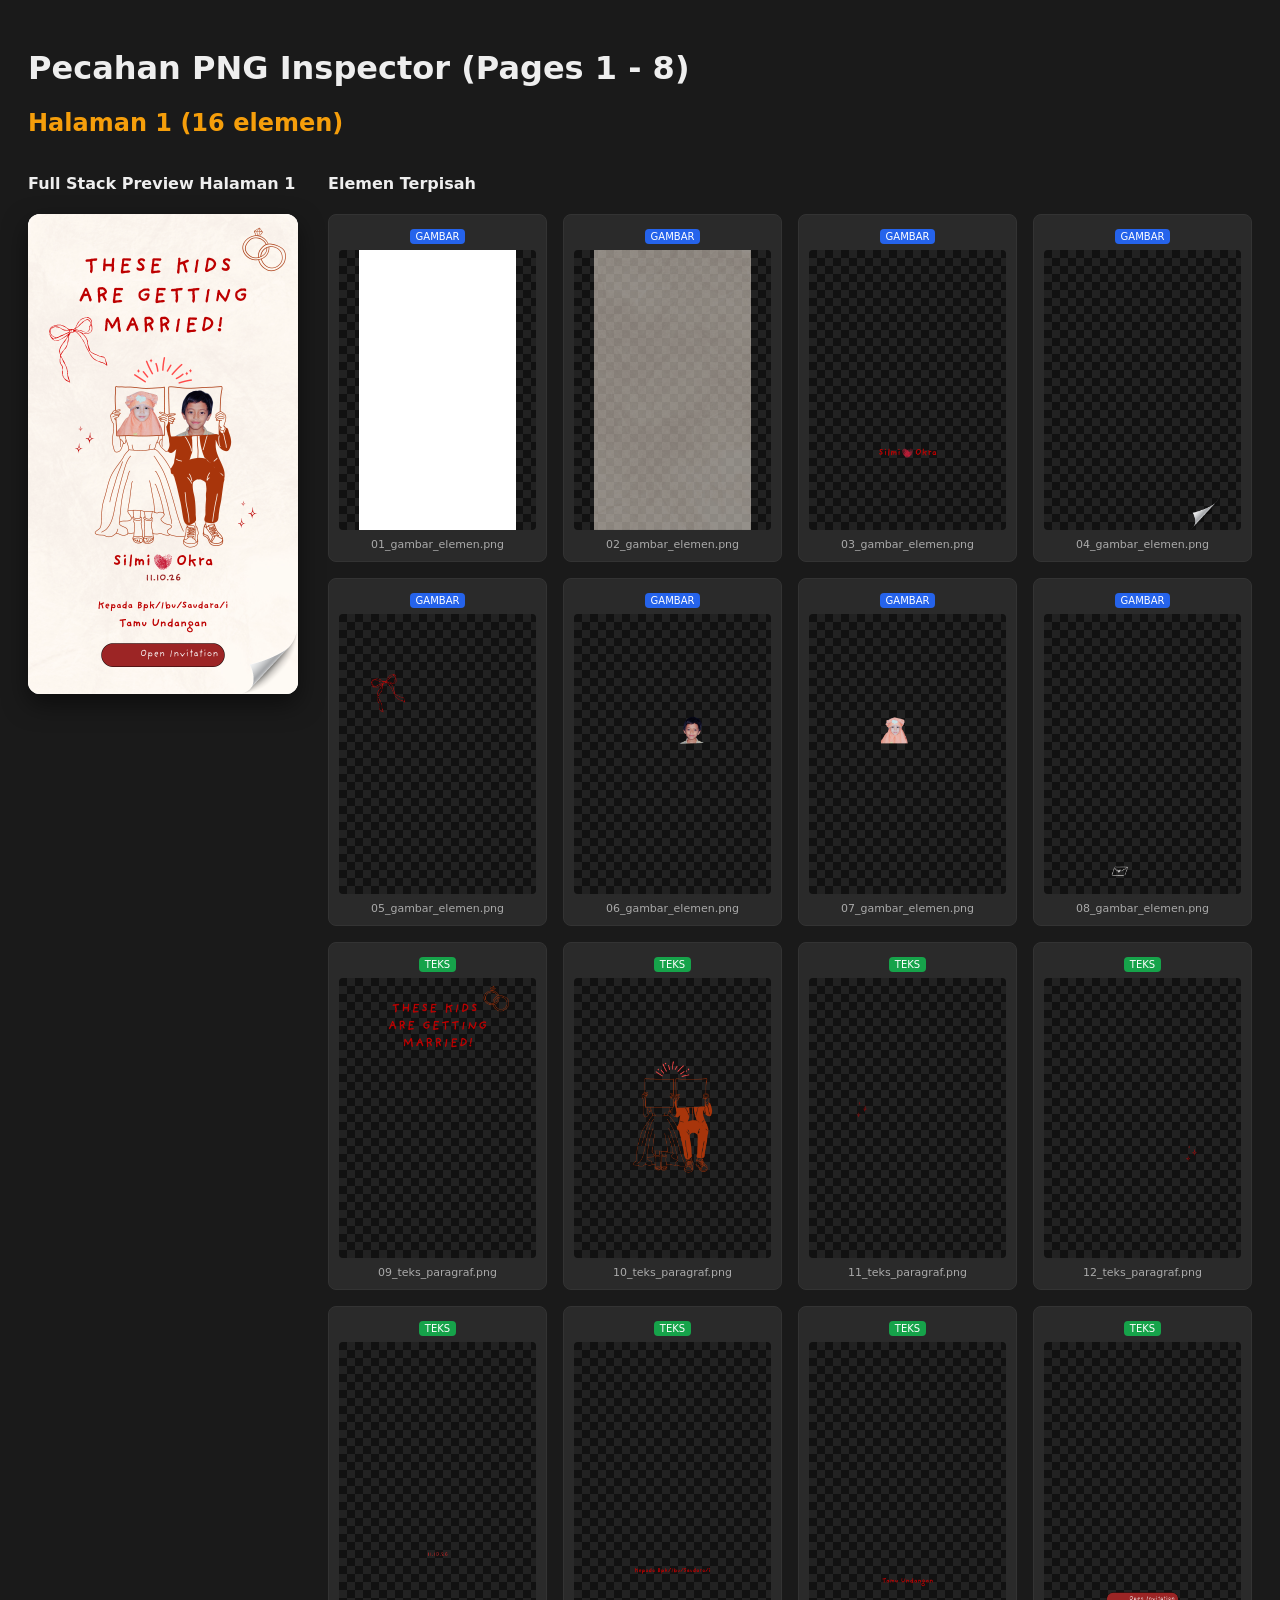
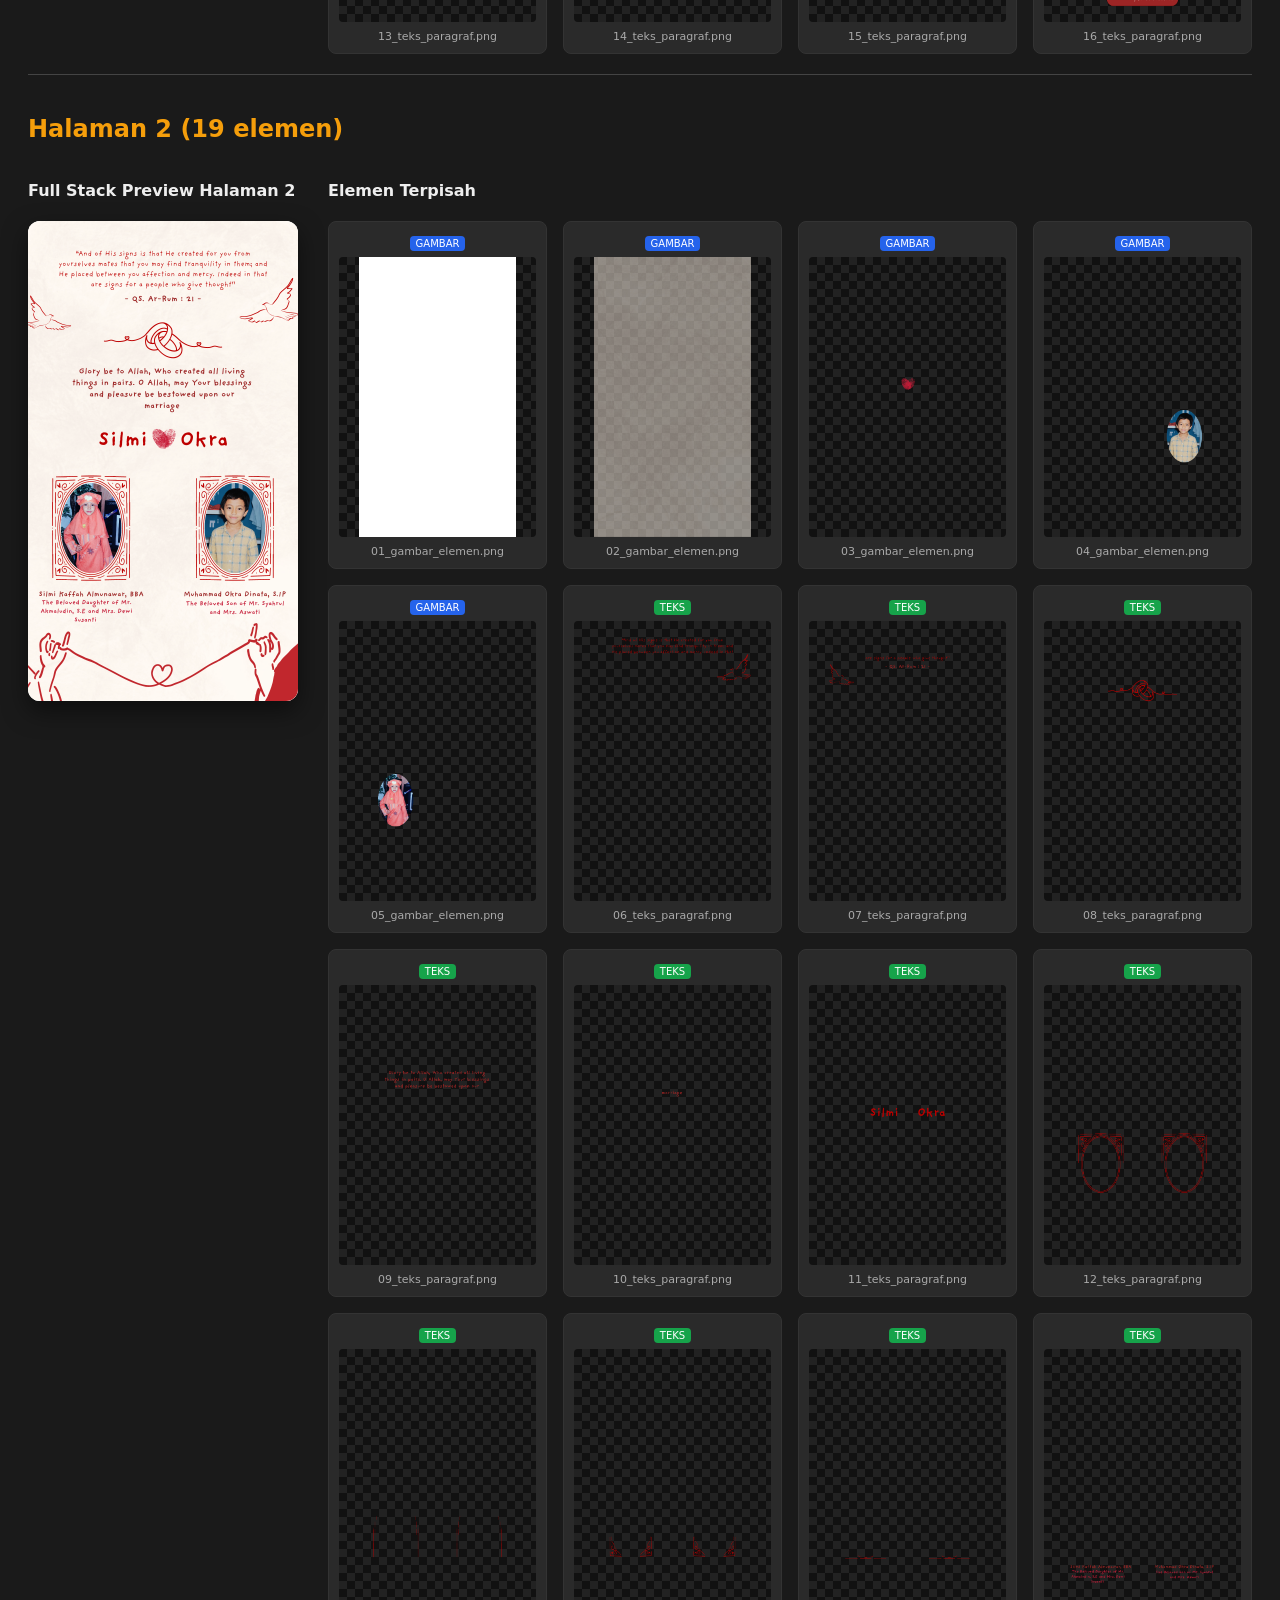
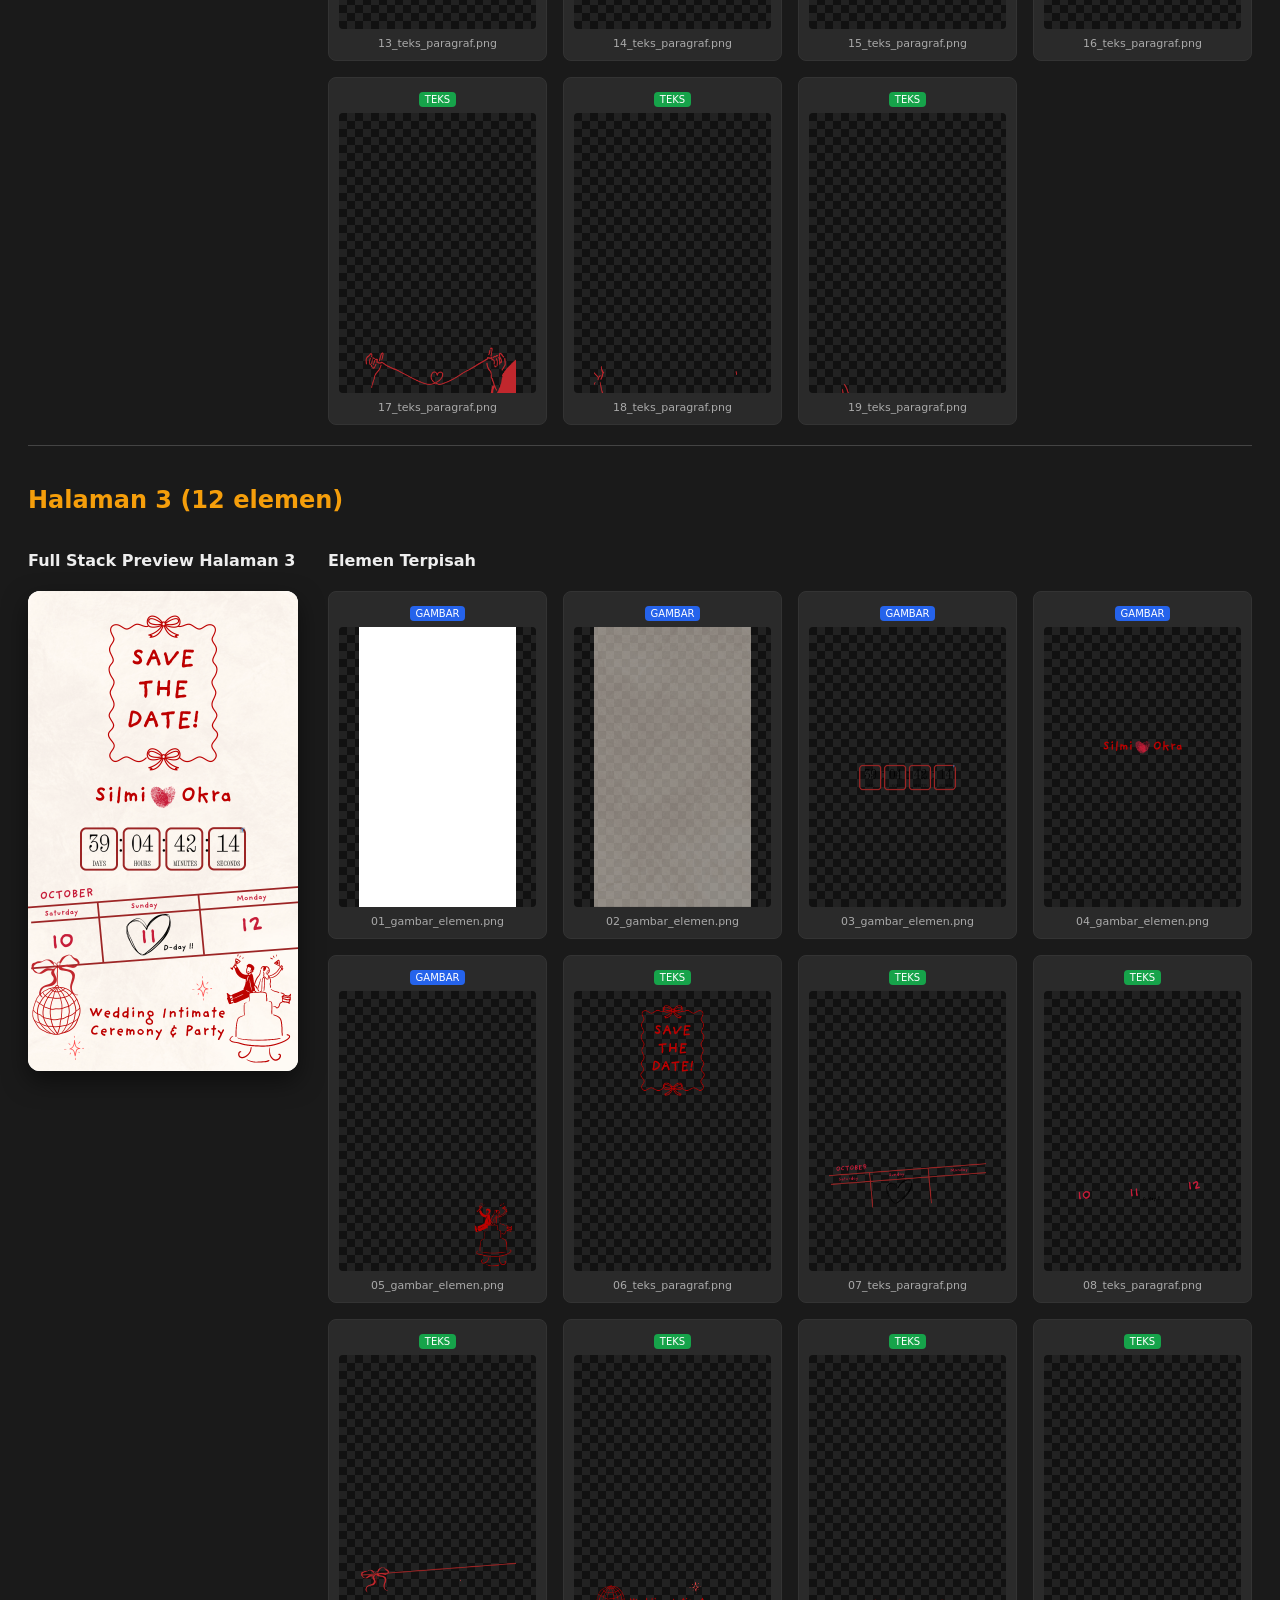
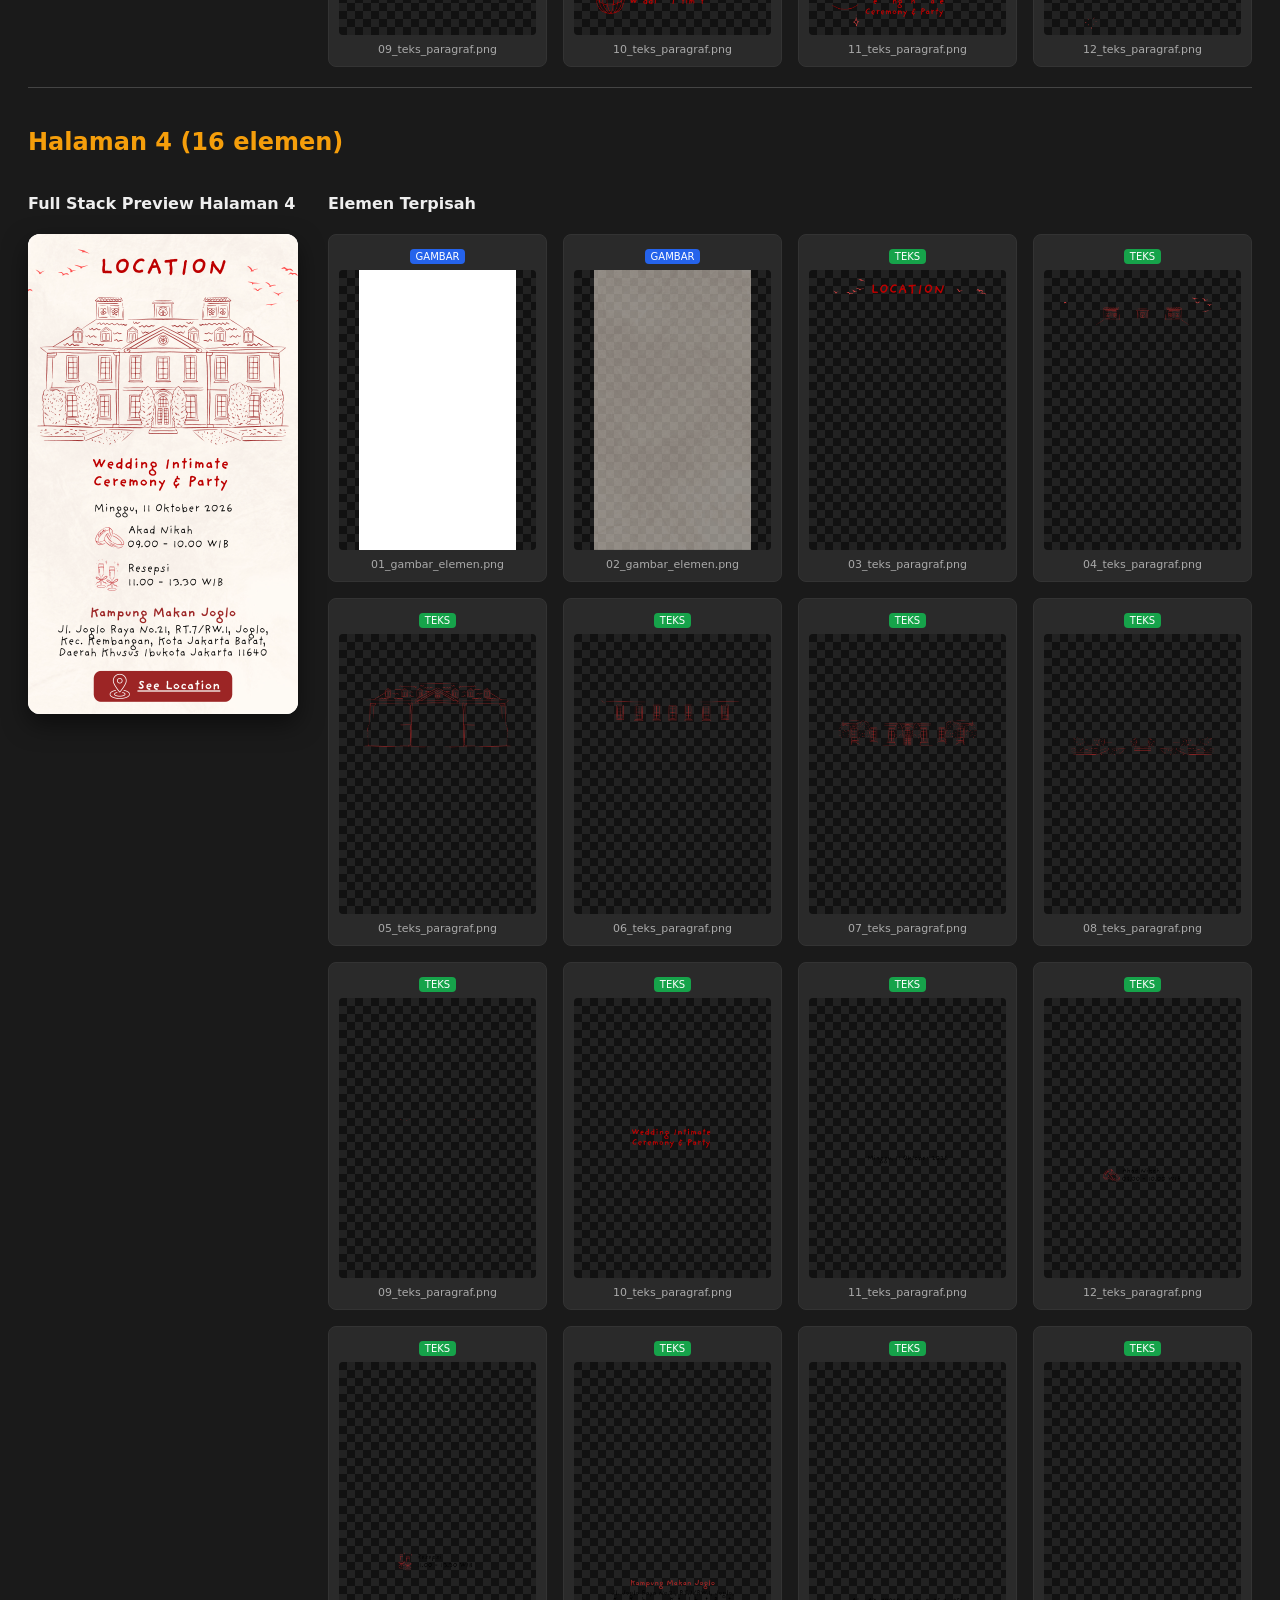
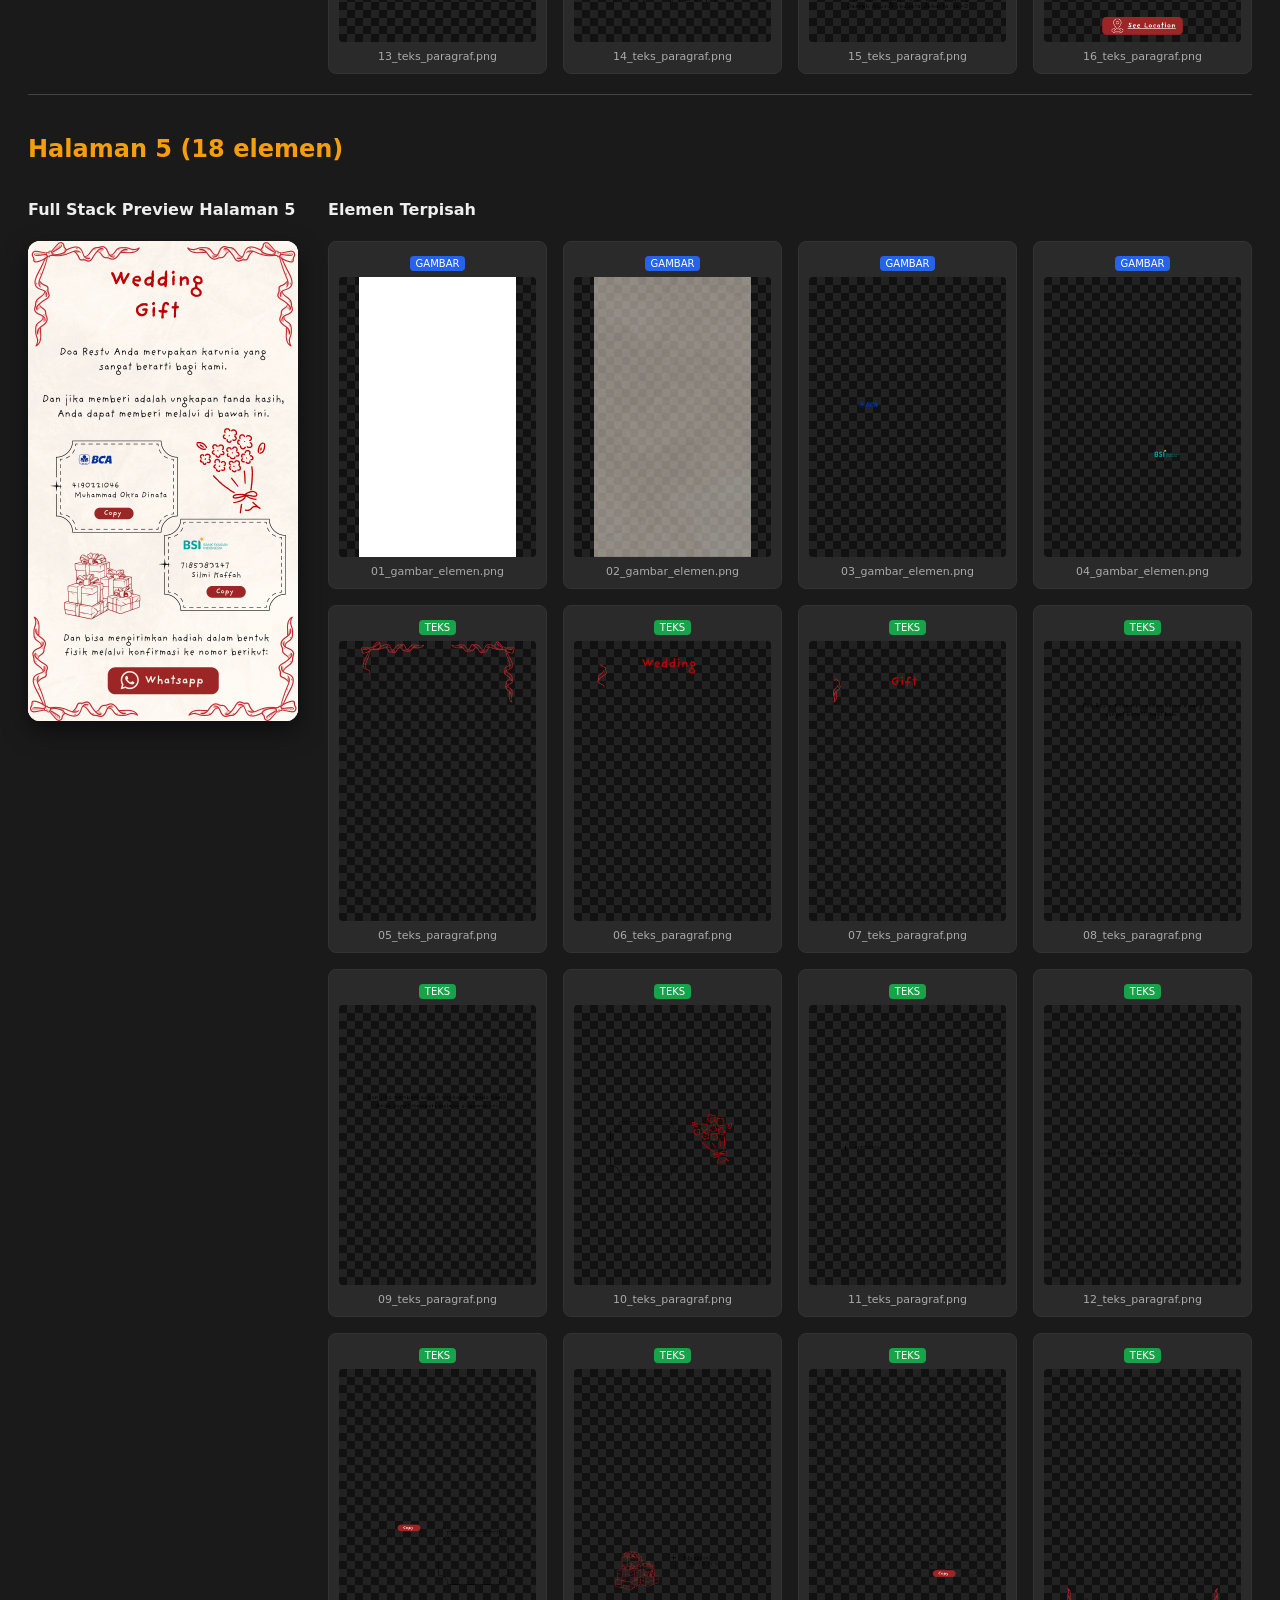
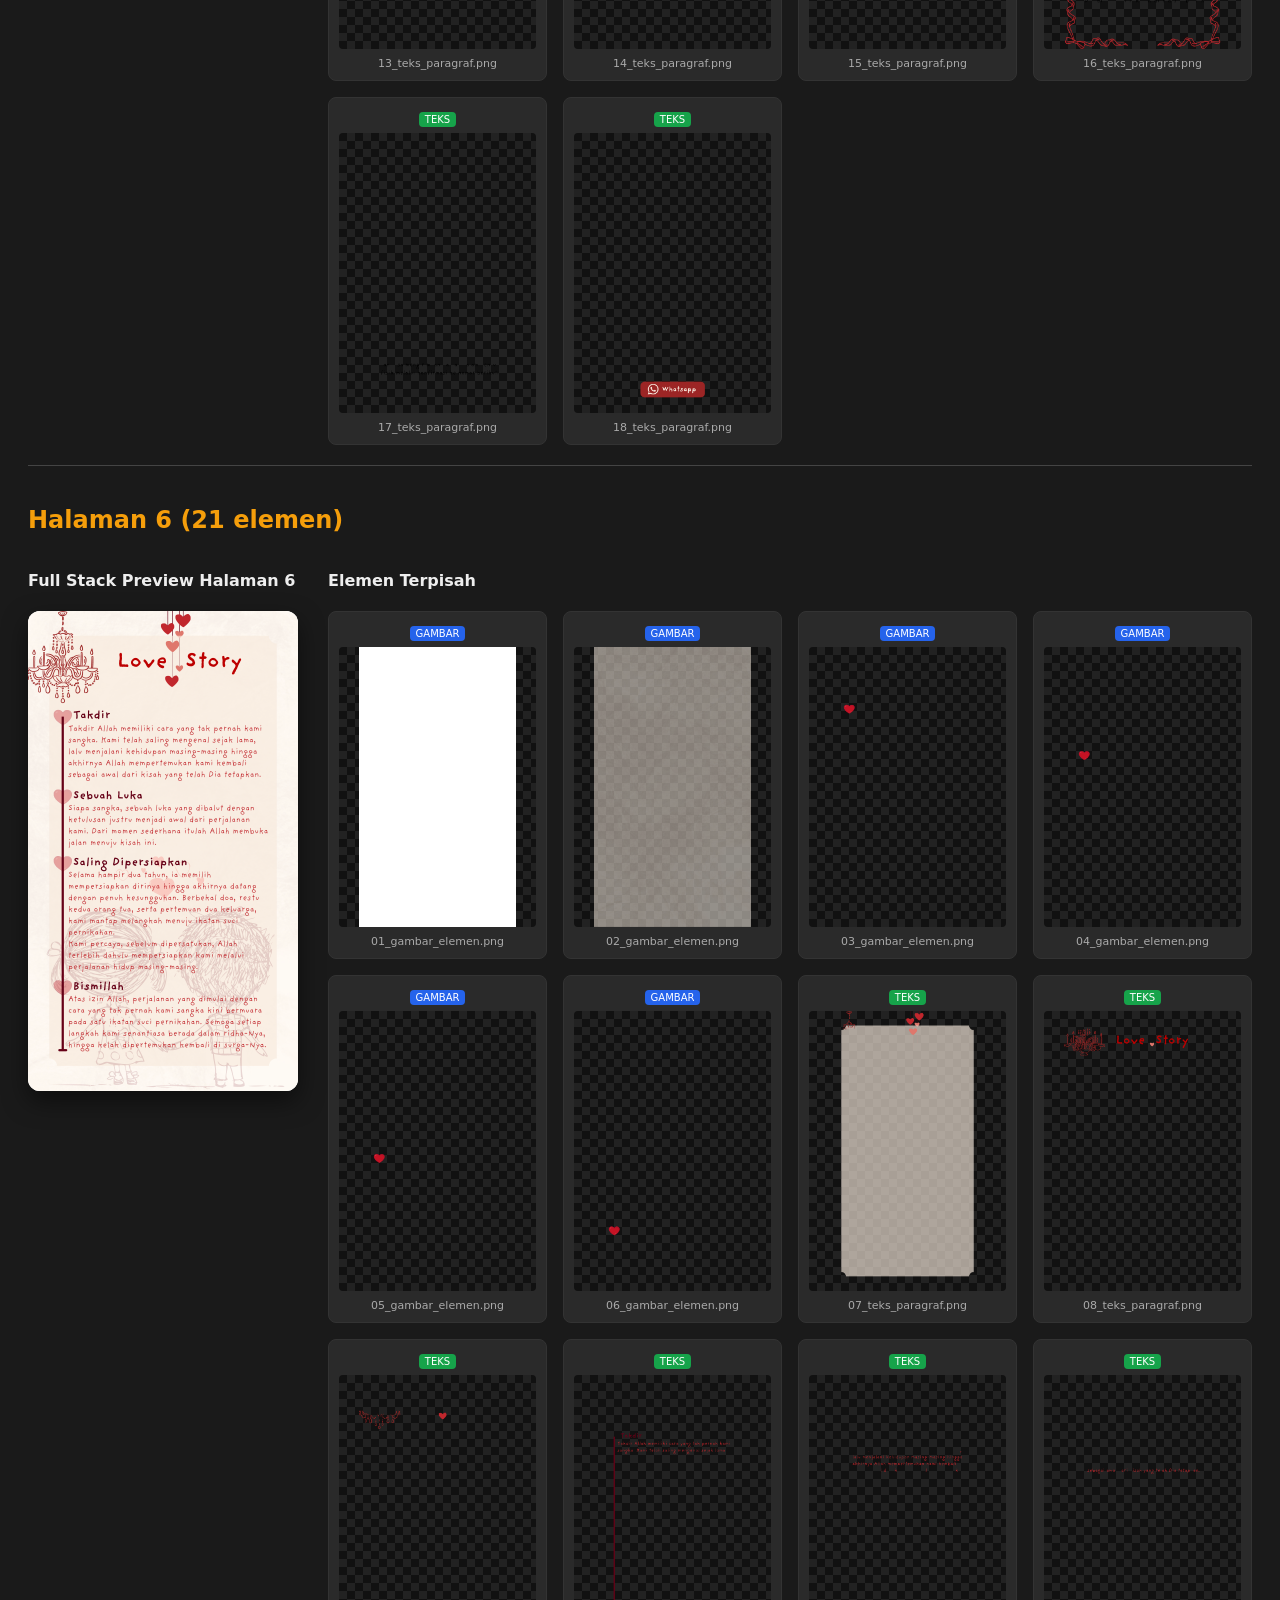
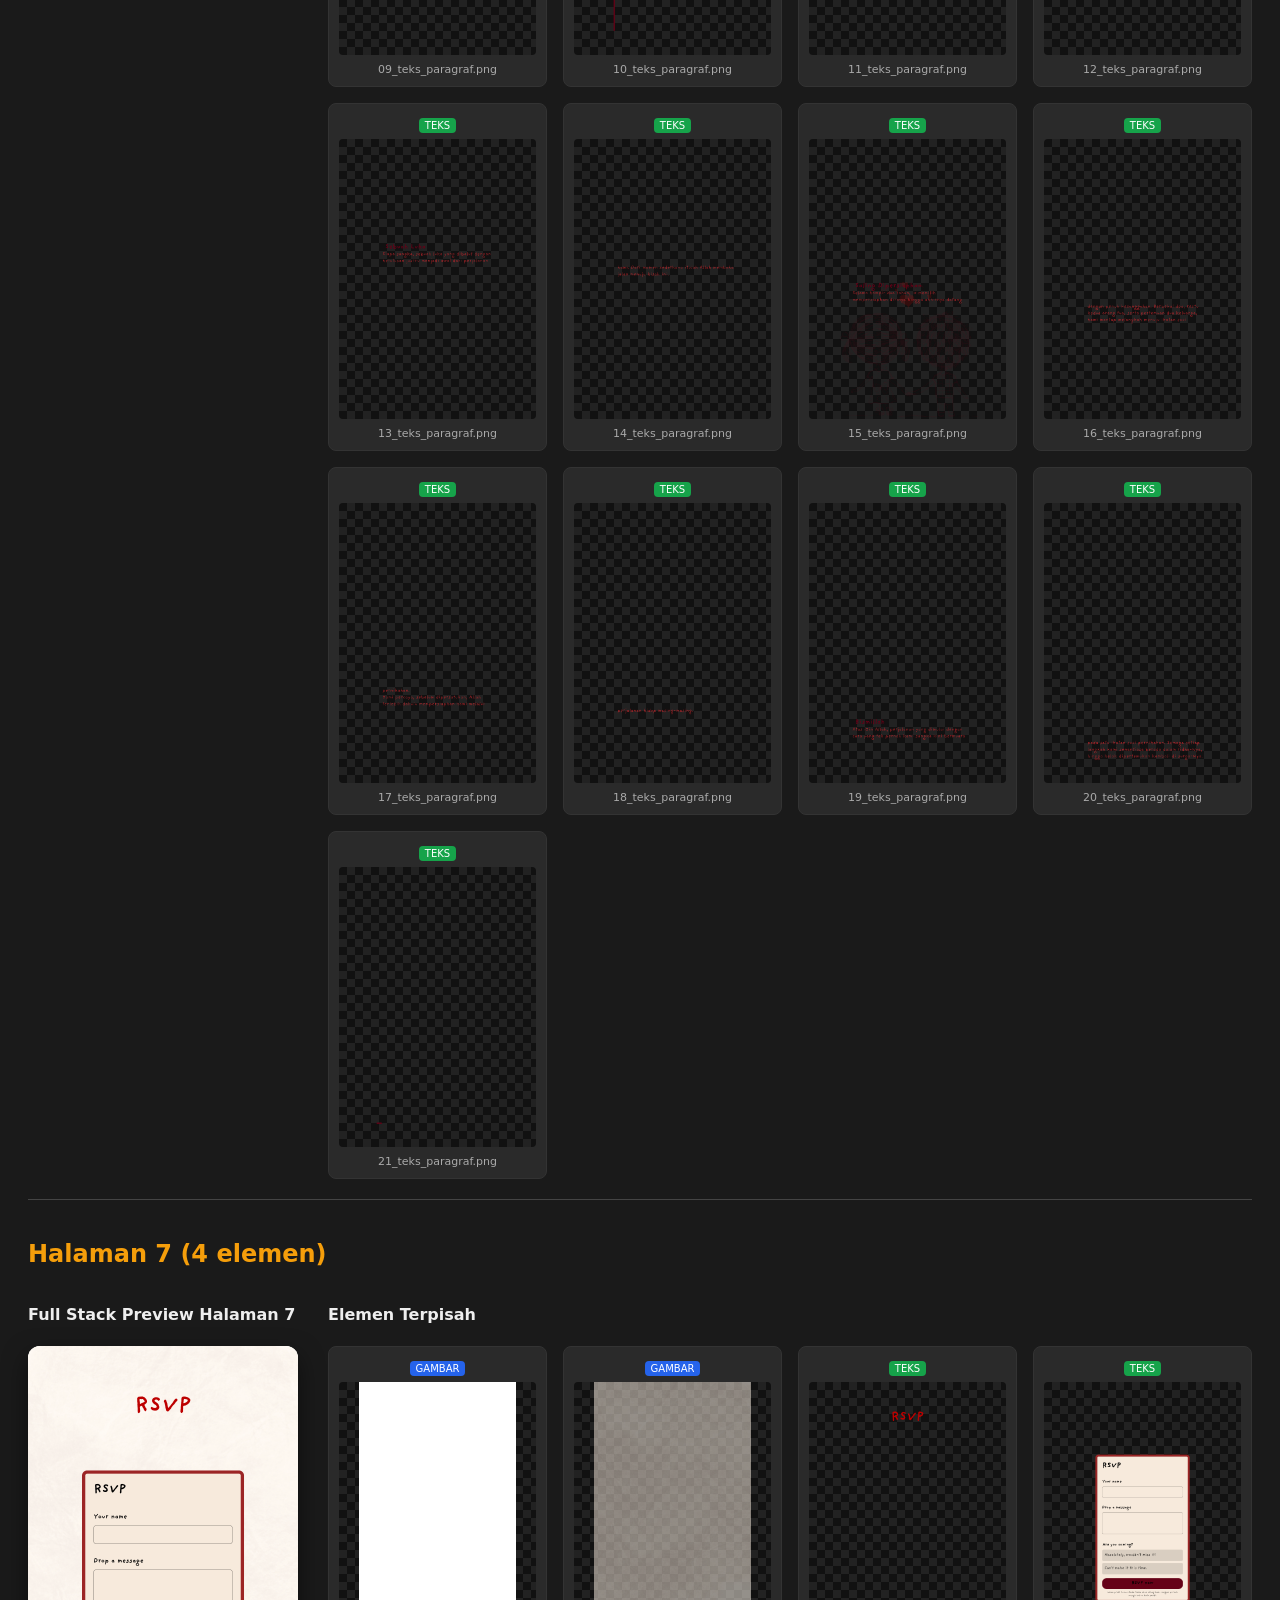
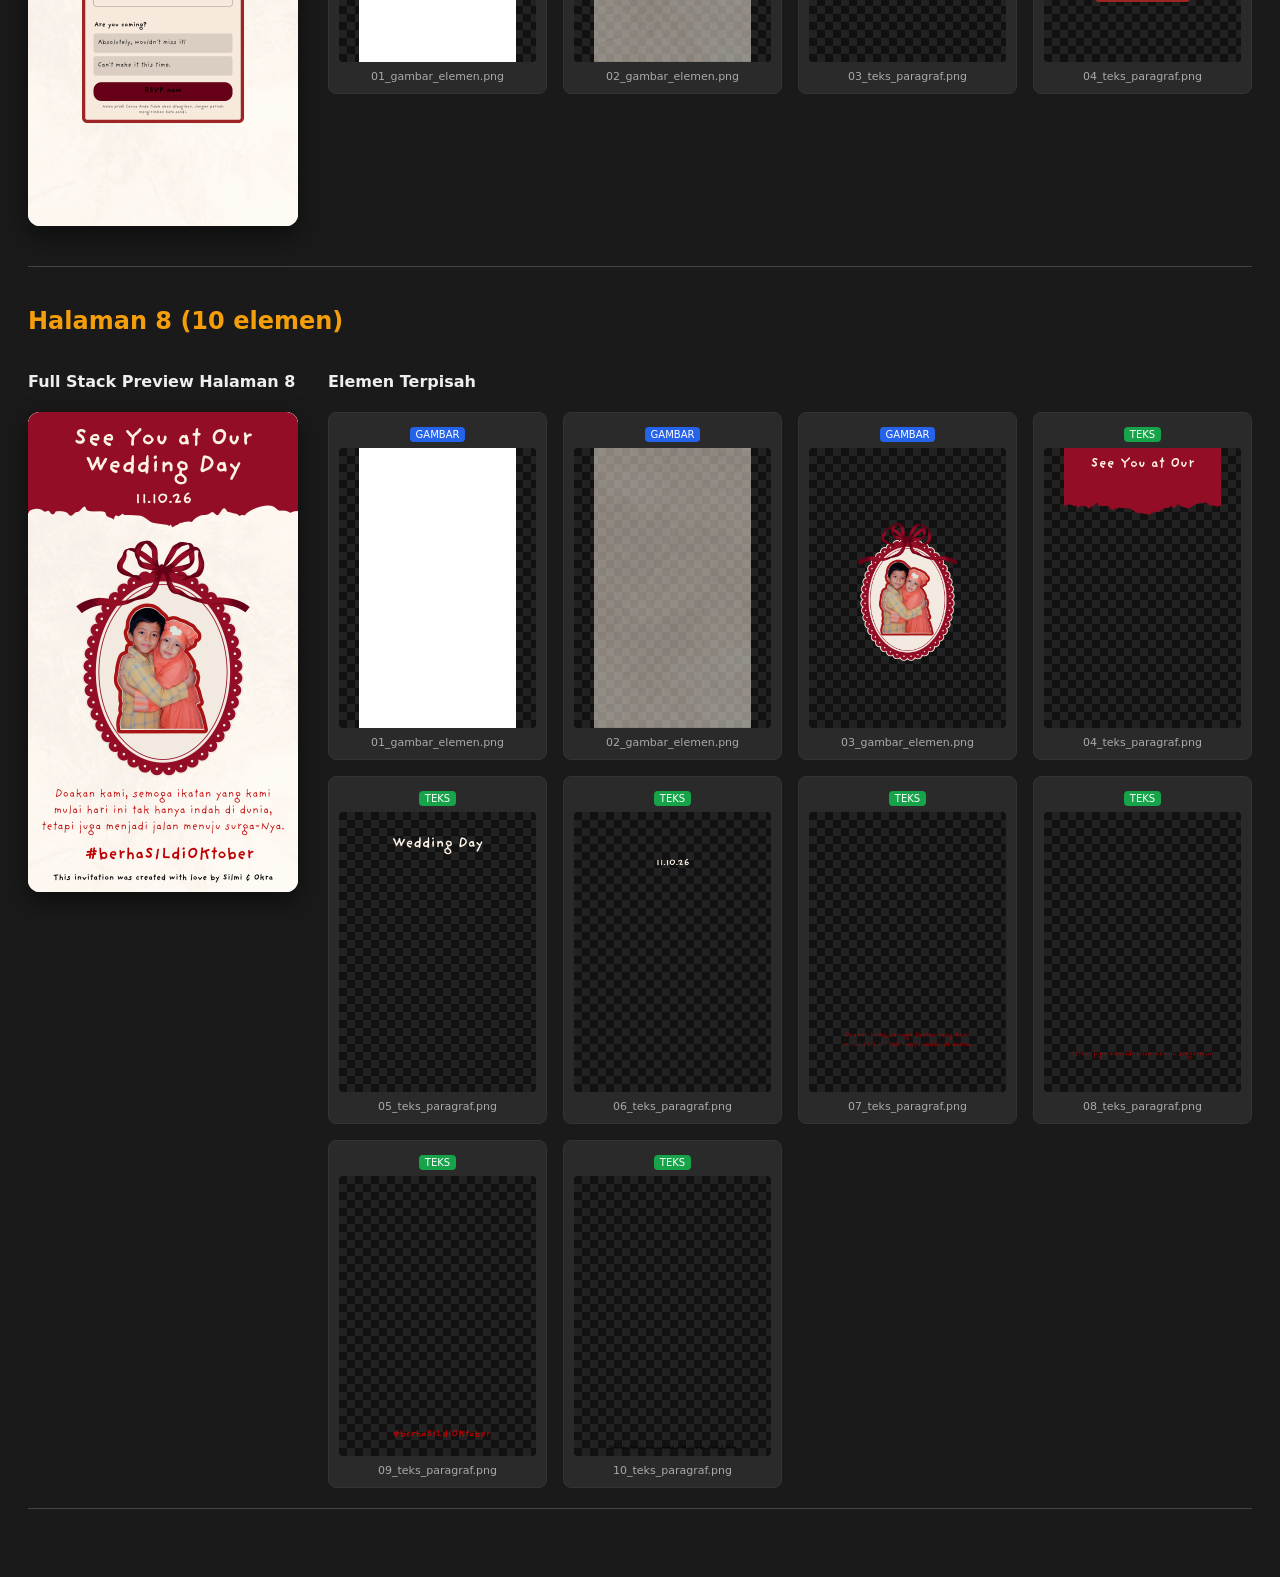
<file: inspect_all.html>
<!DOCTYPE html>
<html>
<head>
  <meta charset="utf-8">
  <title>Inspect All Elemen PNG</title>
  <style>
    body { background: #1a1a1a; color: #eee; font-family: system-ui, sans-serif; padding: 20px; }
    .page-section { margin-bottom: 40px; border-bottom: 1px solid #444; padding-bottom: 20px; }
    h2 { color: #f59e0b; margin-bottom: 16px; }
    .grid { display: grid; grid-template-columns: repeat(auto-fill, minmax(180px, 1fr)); gap: 16px; }
    .card { background: #2a2a2a; border-radius: 8px; padding: 10px; text-align: center; border: 1px solid #333; }
    .img-box {
      width: 100%;
      height: 280px;
      background: #111;
      border-radius: 4px;
      display: flex;
      align-items: center;
      justify-content: center;
      background-image: 
        linear-gradient(45deg, #222 25%, transparent 25%), 
        linear-gradient(-45deg, #222 25%, transparent 25%), 
        linear-gradient(45deg, transparent 75%, #222 75%), 
        linear-gradient(-45deg, transparent 75%, #222 75%);
      background-size: 16px 16px;
      background-position: 0 0, 0 8px, 8px -8px, -8px 0px;
    }
    .img-box img { max-width: 100%; max-height: 100%; object-fit: contain; }
    .caption { font-size: 11px; margin-top: 8px; color: #aaa; word-break: break-all; }
    .type-badge { display: inline-block; font-size: 10px; padding: 2px 6px; border-radius: 4px; margin-bottom: 6px; }
    .type-img { background: #2563eb; color: white; }
    .type-txt { background: #16a34a; color: white; }
    .stacked-preview {
      position: relative;
      width: 270px;
      height: 480px;
      background: #fff;
      margin: 20px 0;
      border-radius: 12px;
      overflow: hidden;
      box-shadow: 0 10px 25px rgba(0,0,0,0.5);
    }
    .stacked-layer {
      position: absolute;
      top: 0; left: 0; width: 100%; height: 100%;
      object-fit: contain;
      pointer-events: none;
    }
  </style>
</head>
<body>
  <h1>Pecahan PNG Inspector (Pages 1 - 8)</h1>

  <div class="page-section">
    <h2>Halaman 1 (16 elemen)</h2>
    <div style="display: flex; gap: 30px; align-items: flex-start; flex-wrap: wrap;">
      <div>
        <h4>Full Stack Preview Halaman 1</h4>
        <div class="stacked-preview">
          <img src="./file_svg/1_elemen_png/01_gambar_elemen.png" class="stacked-layer" title="01_gambar_elemen.png">
        <img src="./file_svg/1_elemen_png/02_gambar_elemen.png" class="stacked-layer" title="02_gambar_elemen.png">
        <img src="./file_svg/1_elemen_png/03_gambar_elemen.png" class="stacked-layer" title="03_gambar_elemen.png">
        <img src="./file_svg/1_elemen_png/04_gambar_elemen.png" class="stacked-layer" title="04_gambar_elemen.png">
        <img src="./file_svg/1_elemen_png/05_gambar_elemen.png" class="stacked-layer" title="05_gambar_elemen.png">
        <img src="./file_svg/1_elemen_png/06_gambar_elemen.png" class="stacked-layer" title="06_gambar_elemen.png">
        <img src="./file_svg/1_elemen_png/07_gambar_elemen.png" class="stacked-layer" title="07_gambar_elemen.png">
        <img src="./file_svg/1_elemen_png/08_gambar_elemen.png" class="stacked-layer" title="08_gambar_elemen.png">
        <img src="./file_svg/1_elemen_png/09_teks_paragraf.png" class="stacked-layer" title="09_teks_paragraf.png">
        <img src="./file_svg/1_elemen_png/10_teks_paragraf.png" class="stacked-layer" title="10_teks_paragraf.png">
        <img src="./file_svg/1_elemen_png/11_teks_paragraf.png" class="stacked-layer" title="11_teks_paragraf.png">
        <img src="./file_svg/1_elemen_png/12_teks_paragraf.png" class="stacked-layer" title="12_teks_paragraf.png">
        <img src="./file_svg/1_elemen_png/13_teks_paragraf.png" class="stacked-layer" title="13_teks_paragraf.png">
        <img src="./file_svg/1_elemen_png/14_teks_paragraf.png" class="stacked-layer" title="14_teks_paragraf.png">
        <img src="./file_svg/1_elemen_png/15_teks_paragraf.png" class="stacked-layer" title="15_teks_paragraf.png">
        <img src="./file_svg/1_elemen_png/16_teks_paragraf.png" class="stacked-layer" title="16_teks_paragraf.png">
      </div>
      </div>
      <div style="flex: 1; min-width: 300px;">
        <h4>Elemen Terpisah</h4>
        <div class="grid">
  
          <div class="card">
            <span class="type-badge type-img">GAMBAR</span>
            <div class="img-box">
              <img src="./file_svg/1_elemen_png/01_gambar_elemen.png" alt="01_gambar_elemen.png" loading="lazy" />
            </div>
            <div class="caption">01_gambar_elemen.png</div>
          </div>
    
          <div class="card">
            <span class="type-badge type-img">GAMBAR</span>
            <div class="img-box">
              <img src="./file_svg/1_elemen_png/02_gambar_elemen.png" alt="02_gambar_elemen.png" loading="lazy" />
            </div>
            <div class="caption">02_gambar_elemen.png</div>
          </div>
    
          <div class="card">
            <span class="type-badge type-img">GAMBAR</span>
            <div class="img-box">
              <img src="./file_svg/1_elemen_png/03_gambar_elemen.png" alt="03_gambar_elemen.png" loading="lazy" />
            </div>
            <div class="caption">03_gambar_elemen.png</div>
          </div>
    
          <div class="card">
            <span class="type-badge type-img">GAMBAR</span>
            <div class="img-box">
              <img src="./file_svg/1_elemen_png/04_gambar_elemen.png" alt="04_gambar_elemen.png" loading="lazy" />
            </div>
            <div class="caption">04_gambar_elemen.png</div>
          </div>
    
          <div class="card">
            <span class="type-badge type-img">GAMBAR</span>
            <div class="img-box">
              <img src="./file_svg/1_elemen_png/05_gambar_elemen.png" alt="05_gambar_elemen.png" loading="lazy" />
            </div>
            <div class="caption">05_gambar_elemen.png</div>
          </div>
    
          <div class="card">
            <span class="type-badge type-img">GAMBAR</span>
            <div class="img-box">
              <img src="./file_svg/1_elemen_png/06_gambar_elemen.png" alt="06_gambar_elemen.png" loading="lazy" />
            </div>
            <div class="caption">06_gambar_elemen.png</div>
          </div>
    
          <div class="card">
            <span class="type-badge type-img">GAMBAR</span>
            <div class="img-box">
              <img src="./file_svg/1_elemen_png/07_gambar_elemen.png" alt="07_gambar_elemen.png" loading="lazy" />
            </div>
            <div class="caption">07_gambar_elemen.png</div>
          </div>
    
          <div class="card">
            <span class="type-badge type-img">GAMBAR</span>
            <div class="img-box">
              <img src="./file_svg/1_elemen_png/08_gambar_elemen.png" alt="08_gambar_elemen.png" loading="lazy" />
            </div>
            <div class="caption">08_gambar_elemen.png</div>
          </div>
    
          <div class="card">
            <span class="type-badge type-txt">TEKS</span>
            <div class="img-box">
              <img src="./file_svg/1_elemen_png/09_teks_paragraf.png" alt="09_teks_paragraf.png" loading="lazy" />
            </div>
            <div class="caption">09_teks_paragraf.png</div>
          </div>
    
          <div class="card">
            <span class="type-badge type-txt">TEKS</span>
            <div class="img-box">
              <img src="./file_svg/1_elemen_png/10_teks_paragraf.png" alt="10_teks_paragraf.png" loading="lazy" />
            </div>
            <div class="caption">10_teks_paragraf.png</div>
          </div>
    
          <div class="card">
            <span class="type-badge type-txt">TEKS</span>
            <div class="img-box">
              <img src="./file_svg/1_elemen_png/11_teks_paragraf.png" alt="11_teks_paragraf.png" loading="lazy" />
            </div>
            <div class="caption">11_teks_paragraf.png</div>
          </div>
    
          <div class="card">
            <span class="type-badge type-txt">TEKS</span>
            <div class="img-box">
              <img src="./file_svg/1_elemen_png/12_teks_paragraf.png" alt="12_teks_paragraf.png" loading="lazy" />
            </div>
            <div class="caption">12_teks_paragraf.png</div>
          </div>
    
          <div class="card">
            <span class="type-badge type-txt">TEKS</span>
            <div class="img-box">
              <img src="./file_svg/1_elemen_png/13_teks_paragraf.png" alt="13_teks_paragraf.png" loading="lazy" />
            </div>
            <div class="caption">13_teks_paragraf.png</div>
          </div>
    
          <div class="card">
            <span class="type-badge type-txt">TEKS</span>
            <div class="img-box">
              <img src="./file_svg/1_elemen_png/14_teks_paragraf.png" alt="14_teks_paragraf.png" loading="lazy" />
            </div>
            <div class="caption">14_teks_paragraf.png</div>
          </div>
    
          <div class="card">
            <span class="type-badge type-txt">TEKS</span>
            <div class="img-box">
              <img src="./file_svg/1_elemen_png/15_teks_paragraf.png" alt="15_teks_paragraf.png" loading="lazy" />
            </div>
            <div class="caption">15_teks_paragraf.png</div>
          </div>
    
          <div class="card">
            <span class="type-badge type-txt">TEKS</span>
            <div class="img-box">
              <img src="./file_svg/1_elemen_png/16_teks_paragraf.png" alt="16_teks_paragraf.png" loading="lazy" />
            </div>
            <div class="caption">16_teks_paragraf.png</div>
          </div>
    
        </div>
      </div>
    </div>
  </div>
  
  <div class="page-section">
    <h2>Halaman 2 (19 elemen)</h2>
    <div style="display: flex; gap: 30px; align-items: flex-start; flex-wrap: wrap;">
      <div>
        <h4>Full Stack Preview Halaman 2</h4>
        <div class="stacked-preview">
          <img src="./file_svg/2_elemen_png/01_gambar_elemen.png" class="stacked-layer" title="01_gambar_elemen.png">
        <img src="./file_svg/2_elemen_png/02_gambar_elemen.png" class="stacked-layer" title="02_gambar_elemen.png">
        <img src="./file_svg/2_elemen_png/03_gambar_elemen.png" class="stacked-layer" title="03_gambar_elemen.png">
        <img src="./file_svg/2_elemen_png/04_gambar_elemen.png" class="stacked-layer" title="04_gambar_elemen.png">
        <img src="./file_svg/2_elemen_png/05_gambar_elemen.png" class="stacked-layer" title="05_gambar_elemen.png">
        <img src="./file_svg/2_elemen_png/06_teks_paragraf.png" class="stacked-layer" title="06_teks_paragraf.png">
        <img src="./file_svg/2_elemen_png/07_teks_paragraf.png" class="stacked-layer" title="07_teks_paragraf.png">
        <img src="./file_svg/2_elemen_png/08_teks_paragraf.png" class="stacked-layer" title="08_teks_paragraf.png">
        <img src="./file_svg/2_elemen_png/09_teks_paragraf.png" class="stacked-layer" title="09_teks_paragraf.png">
        <img src="./file_svg/2_elemen_png/10_teks_paragraf.png" class="stacked-layer" title="10_teks_paragraf.png">
        <img src="./file_svg/2_elemen_png/11_teks_paragraf.png" class="stacked-layer" title="11_teks_paragraf.png">
        <img src="./file_svg/2_elemen_png/12_teks_paragraf.png" class="stacked-layer" title="12_teks_paragraf.png">
        <img src="./file_svg/2_elemen_png/13_teks_paragraf.png" class="stacked-layer" title="13_teks_paragraf.png">
        <img src="./file_svg/2_elemen_png/14_teks_paragraf.png" class="stacked-layer" title="14_teks_paragraf.png">
        <img src="./file_svg/2_elemen_png/15_teks_paragraf.png" class="stacked-layer" title="15_teks_paragraf.png">
        <img src="./file_svg/2_elemen_png/16_teks_paragraf.png" class="stacked-layer" title="16_teks_paragraf.png">
        <img src="./file_svg/2_elemen_png/17_teks_paragraf.png" class="stacked-layer" title="17_teks_paragraf.png">
        <img src="./file_svg/2_elemen_png/18_teks_paragraf.png" class="stacked-layer" title="18_teks_paragraf.png">
        <img src="./file_svg/2_elemen_png/19_teks_paragraf.png" class="stacked-layer" title="19_teks_paragraf.png">
      </div>
      </div>
      <div style="flex: 1; min-width: 300px;">
        <h4>Elemen Terpisah</h4>
        <div class="grid">
  
          <div class="card">
            <span class="type-badge type-img">GAMBAR</span>
            <div class="img-box">
              <img src="./file_svg/2_elemen_png/01_gambar_elemen.png" alt="01_gambar_elemen.png" loading="lazy" />
            </div>
            <div class="caption">01_gambar_elemen.png</div>
          </div>
    
          <div class="card">
            <span class="type-badge type-img">GAMBAR</span>
            <div class="img-box">
              <img src="./file_svg/2_elemen_png/02_gambar_elemen.png" alt="02_gambar_elemen.png" loading="lazy" />
            </div>
            <div class="caption">02_gambar_elemen.png</div>
          </div>
    
          <div class="card">
            <span class="type-badge type-img">GAMBAR</span>
            <div class="img-box">
              <img src="./file_svg/2_elemen_png/03_gambar_elemen.png" alt="03_gambar_elemen.png" loading="lazy" />
            </div>
            <div class="caption">03_gambar_elemen.png</div>
          </div>
    
          <div class="card">
            <span class="type-badge type-img">GAMBAR</span>
            <div class="img-box">
              <img src="./file_svg/2_elemen_png/04_gambar_elemen.png" alt="04_gambar_elemen.png" loading="lazy" />
            </div>
            <div class="caption">04_gambar_elemen.png</div>
          </div>
    
          <div class="card">
            <span class="type-badge type-img">GAMBAR</span>
            <div class="img-box">
              <img src="./file_svg/2_elemen_png/05_gambar_elemen.png" alt="05_gambar_elemen.png" loading="lazy" />
            </div>
            <div class="caption">05_gambar_elemen.png</div>
          </div>
    
          <div class="card">
            <span class="type-badge type-txt">TEKS</span>
            <div class="img-box">
              <img src="./file_svg/2_elemen_png/06_teks_paragraf.png" alt="06_teks_paragraf.png" loading="lazy" />
            </div>
            <div class="caption">06_teks_paragraf.png</div>
          </div>
    
          <div class="card">
            <span class="type-badge type-txt">TEKS</span>
            <div class="img-box">
              <img src="./file_svg/2_elemen_png/07_teks_paragraf.png" alt="07_teks_paragraf.png" loading="lazy" />
            </div>
            <div class="caption">07_teks_paragraf.png</div>
          </div>
    
          <div class="card">
            <span class="type-badge type-txt">TEKS</span>
            <div class="img-box">
              <img src="./file_svg/2_elemen_png/08_teks_paragraf.png" alt="08_teks_paragraf.png" loading="lazy" />
            </div>
            <div class="caption">08_teks_paragraf.png</div>
          </div>
    
          <div class="card">
            <span class="type-badge type-txt">TEKS</span>
            <div class="img-box">
              <img src="./file_svg/2_elemen_png/09_teks_paragraf.png" alt="09_teks_paragraf.png" loading="lazy" />
            </div>
            <div class="caption">09_teks_paragraf.png</div>
          </div>
    
          <div class="card">
            <span class="type-badge type-txt">TEKS</span>
            <div class="img-box">
              <img src="./file_svg/2_elemen_png/10_teks_paragraf.png" alt="10_teks_paragraf.png" loading="lazy" />
            </div>
            <div class="caption">10_teks_paragraf.png</div>
          </div>
    
          <div class="card">
            <span class="type-badge type-txt">TEKS</span>
            <div class="img-box">
              <img src="./file_svg/2_elemen_png/11_teks_paragraf.png" alt="11_teks_paragraf.png" loading="lazy" />
            </div>
            <div class="caption">11_teks_paragraf.png</div>
          </div>
    
          <div class="card">
            <span class="type-badge type-txt">TEKS</span>
            <div class="img-box">
              <img src="./file_svg/2_elemen_png/12_teks_paragraf.png" alt="12_teks_paragraf.png" loading="lazy" />
            </div>
            <div class="caption">12_teks_paragraf.png</div>
          </div>
    
          <div class="card">
            <span class="type-badge type-txt">TEKS</span>
            <div class="img-box">
              <img src="./file_svg/2_elemen_png/13_teks_paragraf.png" alt="13_teks_paragraf.png" loading="lazy" />
            </div>
            <div class="caption">13_teks_paragraf.png</div>
          </div>
    
          <div class="card">
            <span class="type-badge type-txt">TEKS</span>
            <div class="img-box">
              <img src="./file_svg/2_elemen_png/14_teks_paragraf.png" alt="14_teks_paragraf.png" loading="lazy" />
            </div>
            <div class="caption">14_teks_paragraf.png</div>
          </div>
    
          <div class="card">
            <span class="type-badge type-txt">TEKS</span>
            <div class="img-box">
              <img src="./file_svg/2_elemen_png/15_teks_paragraf.png" alt="15_teks_paragraf.png" loading="lazy" />
            </div>
            <div class="caption">15_teks_paragraf.png</div>
          </div>
    
          <div class="card">
            <span class="type-badge type-txt">TEKS</span>
            <div class="img-box">
              <img src="./file_svg/2_elemen_png/16_teks_paragraf.png" alt="16_teks_paragraf.png" loading="lazy" />
            </div>
            <div class="caption">16_teks_paragraf.png</div>
          </div>
    
          <div class="card">
            <span class="type-badge type-txt">TEKS</span>
            <div class="img-box">
              <img src="./file_svg/2_elemen_png/17_teks_paragraf.png" alt="17_teks_paragraf.png" loading="lazy" />
            </div>
            <div class="caption">17_teks_paragraf.png</div>
          </div>
    
          <div class="card">
            <span class="type-badge type-txt">TEKS</span>
            <div class="img-box">
              <img src="./file_svg/2_elemen_png/18_teks_paragraf.png" alt="18_teks_paragraf.png" loading="lazy" />
            </div>
            <div class="caption">18_teks_paragraf.png</div>
          </div>
    
          <div class="card">
            <span class="type-badge type-txt">TEKS</span>
            <div class="img-box">
              <img src="./file_svg/2_elemen_png/19_teks_paragraf.png" alt="19_teks_paragraf.png" loading="lazy" />
            </div>
            <div class="caption">19_teks_paragraf.png</div>
          </div>
    
        </div>
      </div>
    </div>
  </div>
  
  <div class="page-section">
    <h2>Halaman 3 (12 elemen)</h2>
    <div style="display: flex; gap: 30px; align-items: flex-start; flex-wrap: wrap;">
      <div>
        <h4>Full Stack Preview Halaman 3</h4>
        <div class="stacked-preview">
          <img src="./file_svg/3_elemen_png/01_gambar_elemen.png" class="stacked-layer" title="01_gambar_elemen.png">
        <img src="./file_svg/3_elemen_png/02_gambar_elemen.png" class="stacked-layer" title="02_gambar_elemen.png">
        <img src="./file_svg/3_elemen_png/03_gambar_elemen.png" class="stacked-layer" title="03_gambar_elemen.png">
        <img src="./file_svg/3_elemen_png/04_gambar_elemen.png" class="stacked-layer" title="04_gambar_elemen.png">
        <img src="./file_svg/3_elemen_png/05_gambar_elemen.png" class="stacked-layer" title="05_gambar_elemen.png">
        <img src="./file_svg/3_elemen_png/06_teks_paragraf.png" class="stacked-layer" title="06_teks_paragraf.png">
        <img src="./file_svg/3_elemen_png/07_teks_paragraf.png" class="stacked-layer" title="07_teks_paragraf.png">
        <img src="./file_svg/3_elemen_png/08_teks_paragraf.png" class="stacked-layer" title="08_teks_paragraf.png">
        <img src="./file_svg/3_elemen_png/09_teks_paragraf.png" class="stacked-layer" title="09_teks_paragraf.png">
        <img src="./file_svg/3_elemen_png/10_teks_paragraf.png" class="stacked-layer" title="10_teks_paragraf.png">
        <img src="./file_svg/3_elemen_png/11_teks_paragraf.png" class="stacked-layer" title="11_teks_paragraf.png">
        <img src="./file_svg/3_elemen_png/12_teks_paragraf.png" class="stacked-layer" title="12_teks_paragraf.png">
      </div>
      </div>
      <div style="flex: 1; min-width: 300px;">
        <h4>Elemen Terpisah</h4>
        <div class="grid">
  
          <div class="card">
            <span class="type-badge type-img">GAMBAR</span>
            <div class="img-box">
              <img src="./file_svg/3_elemen_png/01_gambar_elemen.png" alt="01_gambar_elemen.png" loading="lazy" />
            </div>
            <div class="caption">01_gambar_elemen.png</div>
          </div>
    
          <div class="card">
            <span class="type-badge type-img">GAMBAR</span>
            <div class="img-box">
              <img src="./file_svg/3_elemen_png/02_gambar_elemen.png" alt="02_gambar_elemen.png" loading="lazy" />
            </div>
            <div class="caption">02_gambar_elemen.png</div>
          </div>
    
          <div class="card">
            <span class="type-badge type-img">GAMBAR</span>
            <div class="img-box">
              <img src="./file_svg/3_elemen_png/03_gambar_elemen.png" alt="03_gambar_elemen.png" loading="lazy" />
            </div>
            <div class="caption">03_gambar_elemen.png</div>
          </div>
    
          <div class="card">
            <span class="type-badge type-img">GAMBAR</span>
            <div class="img-box">
              <img src="./file_svg/3_elemen_png/04_gambar_elemen.png" alt="04_gambar_elemen.png" loading="lazy" />
            </div>
            <div class="caption">04_gambar_elemen.png</div>
          </div>
    
          <div class="card">
            <span class="type-badge type-img">GAMBAR</span>
            <div class="img-box">
              <img src="./file_svg/3_elemen_png/05_gambar_elemen.png" alt="05_gambar_elemen.png" loading="lazy" />
            </div>
            <div class="caption">05_gambar_elemen.png</div>
          </div>
    
          <div class="card">
            <span class="type-badge type-txt">TEKS</span>
            <div class="img-box">
              <img src="./file_svg/3_elemen_png/06_teks_paragraf.png" alt="06_teks_paragraf.png" loading="lazy" />
            </div>
            <div class="caption">06_teks_paragraf.png</div>
          </div>
    
          <div class="card">
            <span class="type-badge type-txt">TEKS</span>
            <div class="img-box">
              <img src="./file_svg/3_elemen_png/07_teks_paragraf.png" alt="07_teks_paragraf.png" loading="lazy" />
            </div>
            <div class="caption">07_teks_paragraf.png</div>
          </div>
    
          <div class="card">
            <span class="type-badge type-txt">TEKS</span>
            <div class="img-box">
              <img src="./file_svg/3_elemen_png/08_teks_paragraf.png" alt="08_teks_paragraf.png" loading="lazy" />
            </div>
            <div class="caption">08_teks_paragraf.png</div>
          </div>
    
          <div class="card">
            <span class="type-badge type-txt">TEKS</span>
            <div class="img-box">
              <img src="./file_svg/3_elemen_png/09_teks_paragraf.png" alt="09_teks_paragraf.png" loading="lazy" />
            </div>
            <div class="caption">09_teks_paragraf.png</div>
          </div>
    
          <div class="card">
            <span class="type-badge type-txt">TEKS</span>
            <div class="img-box">
              <img src="./file_svg/3_elemen_png/10_teks_paragraf.png" alt="10_teks_paragraf.png" loading="lazy" />
            </div>
            <div class="caption">10_teks_paragraf.png</div>
          </div>
    
          <div class="card">
            <span class="type-badge type-txt">TEKS</span>
            <div class="img-box">
              <img src="./file_svg/3_elemen_png/11_teks_paragraf.png" alt="11_teks_paragraf.png" loading="lazy" />
            </div>
            <div class="caption">11_teks_paragraf.png</div>
          </div>
    
          <div class="card">
            <span class="type-badge type-txt">TEKS</span>
            <div class="img-box">
              <img src="./file_svg/3_elemen_png/12_teks_paragraf.png" alt="12_teks_paragraf.png" loading="lazy" />
            </div>
            <div class="caption">12_teks_paragraf.png</div>
          </div>
    
        </div>
      </div>
    </div>
  </div>
  
  <div class="page-section">
    <h2>Halaman 4 (16 elemen)</h2>
    <div style="display: flex; gap: 30px; align-items: flex-start; flex-wrap: wrap;">
      <div>
        <h4>Full Stack Preview Halaman 4</h4>
        <div class="stacked-preview">
          <img src="./file_svg/4_elemen_png/01_gambar_elemen.png" class="stacked-layer" title="01_gambar_elemen.png">
        <img src="./file_svg/4_elemen_png/02_gambar_elemen.png" class="stacked-layer" title="02_gambar_elemen.png">
        <img src="./file_svg/4_elemen_png/03_teks_paragraf.png" class="stacked-layer" title="03_teks_paragraf.png">
        <img src="./file_svg/4_elemen_png/04_teks_paragraf.png" class="stacked-layer" title="04_teks_paragraf.png">
        <img src="./file_svg/4_elemen_png/05_teks_paragraf.png" class="stacked-layer" title="05_teks_paragraf.png">
        <img src="./file_svg/4_elemen_png/06_teks_paragraf.png" class="stacked-layer" title="06_teks_paragraf.png">
        <img src="./file_svg/4_elemen_png/07_teks_paragraf.png" class="stacked-layer" title="07_teks_paragraf.png">
        <img src="./file_svg/4_elemen_png/08_teks_paragraf.png" class="stacked-layer" title="08_teks_paragraf.png">
        <img src="./file_svg/4_elemen_png/09_teks_paragraf.png" class="stacked-layer" title="09_teks_paragraf.png">
        <img src="./file_svg/4_elemen_png/10_teks_paragraf.png" class="stacked-layer" title="10_teks_paragraf.png">
        <img src="./file_svg/4_elemen_png/11_teks_paragraf.png" class="stacked-layer" title="11_teks_paragraf.png">
        <img src="./file_svg/4_elemen_png/12_teks_paragraf.png" class="stacked-layer" title="12_teks_paragraf.png">
        <img src="./file_svg/4_elemen_png/13_teks_paragraf.png" class="stacked-layer" title="13_teks_paragraf.png">
        <img src="./file_svg/4_elemen_png/14_teks_paragraf.png" class="stacked-layer" title="14_teks_paragraf.png">
        <img src="./file_svg/4_elemen_png/15_teks_paragraf.png" class="stacked-layer" title="15_teks_paragraf.png">
        <img src="./file_svg/4_elemen_png/16_teks_paragraf.png" class="stacked-layer" title="16_teks_paragraf.png">
      </div>
      </div>
      <div style="flex: 1; min-width: 300px;">
        <h4>Elemen Terpisah</h4>
        <div class="grid">
  
          <div class="card">
            <span class="type-badge type-img">GAMBAR</span>
            <div class="img-box">
              <img src="./file_svg/4_elemen_png/01_gambar_elemen.png" alt="01_gambar_elemen.png" loading="lazy" />
            </div>
            <div class="caption">01_gambar_elemen.png</div>
          </div>
    
          <div class="card">
            <span class="type-badge type-img">GAMBAR</span>
            <div class="img-box">
              <img src="./file_svg/4_elemen_png/02_gambar_elemen.png" alt="02_gambar_elemen.png" loading="lazy" />
            </div>
            <div class="caption">02_gambar_elemen.png</div>
          </div>
    
          <div class="card">
            <span class="type-badge type-txt">TEKS</span>
            <div class="img-box">
              <img src="./file_svg/4_elemen_png/03_teks_paragraf.png" alt="03_teks_paragraf.png" loading="lazy" />
            </div>
            <div class="caption">03_teks_paragraf.png</div>
          </div>
    
          <div class="card">
            <span class="type-badge type-txt">TEKS</span>
            <div class="img-box">
              <img src="./file_svg/4_elemen_png/04_teks_paragraf.png" alt="04_teks_paragraf.png" loading="lazy" />
            </div>
            <div class="caption">04_teks_paragraf.png</div>
          </div>
    
          <div class="card">
            <span class="type-badge type-txt">TEKS</span>
            <div class="img-box">
              <img src="./file_svg/4_elemen_png/05_teks_paragraf.png" alt="05_teks_paragraf.png" loading="lazy" />
            </div>
            <div class="caption">05_teks_paragraf.png</div>
          </div>
    
          <div class="card">
            <span class="type-badge type-txt">TEKS</span>
            <div class="img-box">
              <img src="./file_svg/4_elemen_png/06_teks_paragraf.png" alt="06_teks_paragraf.png" loading="lazy" />
            </div>
            <div class="caption">06_teks_paragraf.png</div>
          </div>
    
          <div class="card">
            <span class="type-badge type-txt">TEKS</span>
            <div class="img-box">
              <img src="./file_svg/4_elemen_png/07_teks_paragraf.png" alt="07_teks_paragraf.png" loading="lazy" />
            </div>
            <div class="caption">07_teks_paragraf.png</div>
          </div>
    
          <div class="card">
            <span class="type-badge type-txt">TEKS</span>
            <div class="img-box">
              <img src="./file_svg/4_elemen_png/08_teks_paragraf.png" alt="08_teks_paragraf.png" loading="lazy" />
            </div>
            <div class="caption">08_teks_paragraf.png</div>
          </div>
    
          <div class="card">
            <span class="type-badge type-txt">TEKS</span>
            <div class="img-box">
              <img src="./file_svg/4_elemen_png/09_teks_paragraf.png" alt="09_teks_paragraf.png" loading="lazy" />
            </div>
            <div class="caption">09_teks_paragraf.png</div>
          </div>
    
          <div class="card">
            <span class="type-badge type-txt">TEKS</span>
            <div class="img-box">
              <img src="./file_svg/4_elemen_png/10_teks_paragraf.png" alt="10_teks_paragraf.png" loading="lazy" />
            </div>
            <div class="caption">10_teks_paragraf.png</div>
          </div>
    
          <div class="card">
            <span class="type-badge type-txt">TEKS</span>
            <div class="img-box">
              <img src="./file_svg/4_elemen_png/11_teks_paragraf.png" alt="11_teks_paragraf.png" loading="lazy" />
            </div>
            <div class="caption">11_teks_paragraf.png</div>
          </div>
    
          <div class="card">
            <span class="type-badge type-txt">TEKS</span>
            <div class="img-box">
              <img src="./file_svg/4_elemen_png/12_teks_paragraf.png" alt="12_teks_paragraf.png" loading="lazy" />
            </div>
            <div class="caption">12_teks_paragraf.png</div>
          </div>
    
          <div class="card">
            <span class="type-badge type-txt">TEKS</span>
            <div class="img-box">
              <img src="./file_svg/4_elemen_png/13_teks_paragraf.png" alt="13_teks_paragraf.png" loading="lazy" />
            </div>
            <div class="caption">13_teks_paragraf.png</div>
          </div>
    
          <div class="card">
            <span class="type-badge type-txt">TEKS</span>
            <div class="img-box">
              <img src="./file_svg/4_elemen_png/14_teks_paragraf.png" alt="14_teks_paragraf.png" loading="lazy" />
            </div>
            <div class="caption">14_teks_paragraf.png</div>
          </div>
    
          <div class="card">
            <span class="type-badge type-txt">TEKS</span>
            <div class="img-box">
              <img src="./file_svg/4_elemen_png/15_teks_paragraf.png" alt="15_teks_paragraf.png" loading="lazy" />
            </div>
            <div class="caption">15_teks_paragraf.png</div>
          </div>
    
          <div class="card">
            <span class="type-badge type-txt">TEKS</span>
            <div class="img-box">
              <img src="./file_svg/4_elemen_png/16_teks_paragraf.png" alt="16_teks_paragraf.png" loading="lazy" />
            </div>
            <div class="caption">16_teks_paragraf.png</div>
          </div>
    
        </div>
      </div>
    </div>
  </div>
  
  <div class="page-section">
    <h2>Halaman 5 (18 elemen)</h2>
    <div style="display: flex; gap: 30px; align-items: flex-start; flex-wrap: wrap;">
      <div>
        <h4>Full Stack Preview Halaman 5</h4>
        <div class="stacked-preview">
          <img src="./file_svg/5_elemen_png/01_gambar_elemen.png" class="stacked-layer" title="01_gambar_elemen.png">
        <img src="./file_svg/5_elemen_png/02_gambar_elemen.png" class="stacked-layer" title="02_gambar_elemen.png">
        <img src="./file_svg/5_elemen_png/03_gambar_elemen.png" class="stacked-layer" title="03_gambar_elemen.png">
        <img src="./file_svg/5_elemen_png/04_gambar_elemen.png" class="stacked-layer" title="04_gambar_elemen.png">
        <img src="./file_svg/5_elemen_png/05_teks_paragraf.png" class="stacked-layer" title="05_teks_paragraf.png">
        <img src="./file_svg/5_elemen_png/06_teks_paragraf.png" class="stacked-layer" title="06_teks_paragraf.png">
        <img src="./file_svg/5_elemen_png/07_teks_paragraf.png" class="stacked-layer" title="07_teks_paragraf.png">
        <img src="./file_svg/5_elemen_png/08_teks_paragraf.png" class="stacked-layer" title="08_teks_paragraf.png">
        <img src="./file_svg/5_elemen_png/09_teks_paragraf.png" class="stacked-layer" title="09_teks_paragraf.png">
        <img src="./file_svg/5_elemen_png/10_teks_paragraf.png" class="stacked-layer" title="10_teks_paragraf.png">
        <img src="./file_svg/5_elemen_png/11_teks_paragraf.png" class="stacked-layer" title="11_teks_paragraf.png">
        <img src="./file_svg/5_elemen_png/12_teks_paragraf.png" class="stacked-layer" title="12_teks_paragraf.png">
        <img src="./file_svg/5_elemen_png/13_teks_paragraf.png" class="stacked-layer" title="13_teks_paragraf.png">
        <img src="./file_svg/5_elemen_png/14_teks_paragraf.png" class="stacked-layer" title="14_teks_paragraf.png">
        <img src="./file_svg/5_elemen_png/15_teks_paragraf.png" class="stacked-layer" title="15_teks_paragraf.png">
        <img src="./file_svg/5_elemen_png/16_teks_paragraf.png" class="stacked-layer" title="16_teks_paragraf.png">
        <img src="./file_svg/5_elemen_png/17_teks_paragraf.png" class="stacked-layer" title="17_teks_paragraf.png">
        <img src="./file_svg/5_elemen_png/18_teks_paragraf.png" class="stacked-layer" title="18_teks_paragraf.png">
      </div>
      </div>
      <div style="flex: 1; min-width: 300px;">
        <h4>Elemen Terpisah</h4>
        <div class="grid">
  
          <div class="card">
            <span class="type-badge type-img">GAMBAR</span>
            <div class="img-box">
              <img src="./file_svg/5_elemen_png/01_gambar_elemen.png" alt="01_gambar_elemen.png" loading="lazy" />
            </div>
            <div class="caption">01_gambar_elemen.png</div>
          </div>
    
          <div class="card">
            <span class="type-badge type-img">GAMBAR</span>
            <div class="img-box">
              <img src="./file_svg/5_elemen_png/02_gambar_elemen.png" alt="02_gambar_elemen.png" loading="lazy" />
            </div>
            <div class="caption">02_gambar_elemen.png</div>
          </div>
    
          <div class="card">
            <span class="type-badge type-img">GAMBAR</span>
            <div class="img-box">
              <img src="./file_svg/5_elemen_png/03_gambar_elemen.png" alt="03_gambar_elemen.png" loading="lazy" />
            </div>
            <div class="caption">03_gambar_elemen.png</div>
          </div>
    
          <div class="card">
            <span class="type-badge type-img">GAMBAR</span>
            <div class="img-box">
              <img src="./file_svg/5_elemen_png/04_gambar_elemen.png" alt="04_gambar_elemen.png" loading="lazy" />
            </div>
            <div class="caption">04_gambar_elemen.png</div>
          </div>
    
          <div class="card">
            <span class="type-badge type-txt">TEKS</span>
            <div class="img-box">
              <img src="./file_svg/5_elemen_png/05_teks_paragraf.png" alt="05_teks_paragraf.png" loading="lazy" />
            </div>
            <div class="caption">05_teks_paragraf.png</div>
          </div>
    
          <div class="card">
            <span class="type-badge type-txt">TEKS</span>
            <div class="img-box">
              <img src="./file_svg/5_elemen_png/06_teks_paragraf.png" alt="06_teks_paragraf.png" loading="lazy" />
            </div>
            <div class="caption">06_teks_paragraf.png</div>
          </div>
    
          <div class="card">
            <span class="type-badge type-txt">TEKS</span>
            <div class="img-box">
              <img src="./file_svg/5_elemen_png/07_teks_paragraf.png" alt="07_teks_paragraf.png" loading="lazy" />
            </div>
            <div class="caption">07_teks_paragraf.png</div>
          </div>
    
          <div class="card">
            <span class="type-badge type-txt">TEKS</span>
            <div class="img-box">
              <img src="./file_svg/5_elemen_png/08_teks_paragraf.png" alt="08_teks_paragraf.png" loading="lazy" />
            </div>
            <div class="caption">08_teks_paragraf.png</div>
          </div>
    
          <div class="card">
            <span class="type-badge type-txt">TEKS</span>
            <div class="img-box">
              <img src="./file_svg/5_elemen_png/09_teks_paragraf.png" alt="09_teks_paragraf.png" loading="lazy" />
            </div>
            <div class="caption">09_teks_paragraf.png</div>
          </div>
    
          <div class="card">
            <span class="type-badge type-txt">TEKS</span>
            <div class="img-box">
              <img src="./file_svg/5_elemen_png/10_teks_paragraf.png" alt="10_teks_paragraf.png" loading="lazy" />
            </div>
            <div class="caption">10_teks_paragraf.png</div>
          </div>
    
          <div class="card">
            <span class="type-badge type-txt">TEKS</span>
            <div class="img-box">
              <img src="./file_svg/5_elemen_png/11_teks_paragraf.png" alt="11_teks_paragraf.png" loading="lazy" />
            </div>
            <div class="caption">11_teks_paragraf.png</div>
          </div>
    
          <div class="card">
            <span class="type-badge type-txt">TEKS</span>
            <div class="img-box">
              <img src="./file_svg/5_elemen_png/12_teks_paragraf.png" alt="12_teks_paragraf.png" loading="lazy" />
            </div>
            <div class="caption">12_teks_paragraf.png</div>
          </div>
    
          <div class="card">
            <span class="type-badge type-txt">TEKS</span>
            <div class="img-box">
              <img src="./file_svg/5_elemen_png/13_teks_paragraf.png" alt="13_teks_paragraf.png" loading="lazy" />
            </div>
            <div class="caption">13_teks_paragraf.png</div>
          </div>
    
          <div class="card">
            <span class="type-badge type-txt">TEKS</span>
            <div class="img-box">
              <img src="./file_svg/5_elemen_png/14_teks_paragraf.png" alt="14_teks_paragraf.png" loading="lazy" />
            </div>
            <div class="caption">14_teks_paragraf.png</div>
          </div>
    
          <div class="card">
            <span class="type-badge type-txt">TEKS</span>
            <div class="img-box">
              <img src="./file_svg/5_elemen_png/15_teks_paragraf.png" alt="15_teks_paragraf.png" loading="lazy" />
            </div>
            <div class="caption">15_teks_paragraf.png</div>
          </div>
    
          <div class="card">
            <span class="type-badge type-txt">TEKS</span>
            <div class="img-box">
              <img src="./file_svg/5_elemen_png/16_teks_paragraf.png" alt="16_teks_paragraf.png" loading="lazy" />
            </div>
            <div class="caption">16_teks_paragraf.png</div>
          </div>
    
          <div class="card">
            <span class="type-badge type-txt">TEKS</span>
            <div class="img-box">
              <img src="./file_svg/5_elemen_png/17_teks_paragraf.png" alt="17_teks_paragraf.png" loading="lazy" />
            </div>
            <div class="caption">17_teks_paragraf.png</div>
          </div>
    
          <div class="card">
            <span class="type-badge type-txt">TEKS</span>
            <div class="img-box">
              <img src="./file_svg/5_elemen_png/18_teks_paragraf.png" alt="18_teks_paragraf.png" loading="lazy" />
            </div>
            <div class="caption">18_teks_paragraf.png</div>
          </div>
    
        </div>
      </div>
    </div>
  </div>
  
  <div class="page-section">
    <h2>Halaman 6 (21 elemen)</h2>
    <div style="display: flex; gap: 30px; align-items: flex-start; flex-wrap: wrap;">
      <div>
        <h4>Full Stack Preview Halaman 6</h4>
        <div class="stacked-preview">
          <img src="./file_svg/6_elemen_png/01_gambar_elemen.png" class="stacked-layer" title="01_gambar_elemen.png">
        <img src="./file_svg/6_elemen_png/02_gambar_elemen.png" class="stacked-layer" title="02_gambar_elemen.png">
        <img src="./file_svg/6_elemen_png/03_gambar_elemen.png" class="stacked-layer" title="03_gambar_elemen.png">
        <img src="./file_svg/6_elemen_png/04_gambar_elemen.png" class="stacked-layer" title="04_gambar_elemen.png">
        <img src="./file_svg/6_elemen_png/05_gambar_elemen.png" class="stacked-layer" title="05_gambar_elemen.png">
        <img src="./file_svg/6_elemen_png/06_gambar_elemen.png" class="stacked-layer" title="06_gambar_elemen.png">
        <img src="./file_svg/6_elemen_png/07_teks_paragraf.png" class="stacked-layer" title="07_teks_paragraf.png">
        <img src="./file_svg/6_elemen_png/08_teks_paragraf.png" class="stacked-layer" title="08_teks_paragraf.png">
        <img src="./file_svg/6_elemen_png/09_teks_paragraf.png" class="stacked-layer" title="09_teks_paragraf.png">
        <img src="./file_svg/6_elemen_png/10_teks_paragraf.png" class="stacked-layer" title="10_teks_paragraf.png">
        <img src="./file_svg/6_elemen_png/11_teks_paragraf.png" class="stacked-layer" title="11_teks_paragraf.png">
        <img src="./file_svg/6_elemen_png/12_teks_paragraf.png" class="stacked-layer" title="12_teks_paragraf.png">
        <img src="./file_svg/6_elemen_png/13_teks_paragraf.png" class="stacked-layer" title="13_teks_paragraf.png">
        <img src="./file_svg/6_elemen_png/14_teks_paragraf.png" class="stacked-layer" title="14_teks_paragraf.png">
        <img src="./file_svg/6_elemen_png/15_teks_paragraf.png" class="stacked-layer" title="15_teks_paragraf.png">
        <img src="./file_svg/6_elemen_png/16_teks_paragraf.png" class="stacked-layer" title="16_teks_paragraf.png">
        <img src="./file_svg/6_elemen_png/17_teks_paragraf.png" class="stacked-layer" title="17_teks_paragraf.png">
        <img src="./file_svg/6_elemen_png/18_teks_paragraf.png" class="stacked-layer" title="18_teks_paragraf.png">
        <img src="./file_svg/6_elemen_png/19_teks_paragraf.png" class="stacked-layer" title="19_teks_paragraf.png">
        <img src="./file_svg/6_elemen_png/20_teks_paragraf.png" class="stacked-layer" title="20_teks_paragraf.png">
        <img src="./file_svg/6_elemen_png/21_teks_paragraf.png" class="stacked-layer" title="21_teks_paragraf.png">
      </div>
      </div>
      <div style="flex: 1; min-width: 300px;">
        <h4>Elemen Terpisah</h4>
        <div class="grid">
  
          <div class="card">
            <span class="type-badge type-img">GAMBAR</span>
            <div class="img-box">
              <img src="./file_svg/6_elemen_png/01_gambar_elemen.png" alt="01_gambar_elemen.png" loading="lazy" />
            </div>
            <div class="caption">01_gambar_elemen.png</div>
          </div>
    
          <div class="card">
            <span class="type-badge type-img">GAMBAR</span>
            <div class="img-box">
              <img src="./file_svg/6_elemen_png/02_gambar_elemen.png" alt="02_gambar_elemen.png" loading="lazy" />
            </div>
            <div class="caption">02_gambar_elemen.png</div>
          </div>
    
          <div class="card">
            <span class="type-badge type-img">GAMBAR</span>
            <div class="img-box">
              <img src="./file_svg/6_elemen_png/03_gambar_elemen.png" alt="03_gambar_elemen.png" loading="lazy" />
            </div>
            <div class="caption">03_gambar_elemen.png</div>
          </div>
    
          <div class="card">
            <span class="type-badge type-img">GAMBAR</span>
            <div class="img-box">
              <img src="./file_svg/6_elemen_png/04_gambar_elemen.png" alt="04_gambar_elemen.png" loading="lazy" />
            </div>
            <div class="caption">04_gambar_elemen.png</div>
          </div>
    
          <div class="card">
            <span class="type-badge type-img">GAMBAR</span>
            <div class="img-box">
              <img src="./file_svg/6_elemen_png/05_gambar_elemen.png" alt="05_gambar_elemen.png" loading="lazy" />
            </div>
            <div class="caption">05_gambar_elemen.png</div>
          </div>
    
          <div class="card">
            <span class="type-badge type-img">GAMBAR</span>
            <div class="img-box">
              <img src="./file_svg/6_elemen_png/06_gambar_elemen.png" alt="06_gambar_elemen.png" loading="lazy" />
            </div>
            <div class="caption">06_gambar_elemen.png</div>
          </div>
    
          <div class="card">
            <span class="type-badge type-txt">TEKS</span>
            <div class="img-box">
              <img src="./file_svg/6_elemen_png/07_teks_paragraf.png" alt="07_teks_paragraf.png" loading="lazy" />
            </div>
            <div class="caption">07_teks_paragraf.png</div>
          </div>
    
          <div class="card">
            <span class="type-badge type-txt">TEKS</span>
            <div class="img-box">
              <img src="./file_svg/6_elemen_png/08_teks_paragraf.png" alt="08_teks_paragraf.png" loading="lazy" />
            </div>
            <div class="caption">08_teks_paragraf.png</div>
          </div>
    
          <div class="card">
            <span class="type-badge type-txt">TEKS</span>
            <div class="img-box">
              <img src="./file_svg/6_elemen_png/09_teks_paragraf.png" alt="09_teks_paragraf.png" loading="lazy" />
            </div>
            <div class="caption">09_teks_paragraf.png</div>
          </div>
    
          <div class="card">
            <span class="type-badge type-txt">TEKS</span>
            <div class="img-box">
              <img src="./file_svg/6_elemen_png/10_teks_paragraf.png" alt="10_teks_paragraf.png" loading="lazy" />
            </div>
            <div class="caption">10_teks_paragraf.png</div>
          </div>
    
          <div class="card">
            <span class="type-badge type-txt">TEKS</span>
            <div class="img-box">
              <img src="./file_svg/6_elemen_png/11_teks_paragraf.png" alt="11_teks_paragraf.png" loading="lazy" />
            </div>
            <div class="caption">11_teks_paragraf.png</div>
          </div>
    
          <div class="card">
            <span class="type-badge type-txt">TEKS</span>
            <div class="img-box">
              <img src="./file_svg/6_elemen_png/12_teks_paragraf.png" alt="12_teks_paragraf.png" loading="lazy" />
            </div>
            <div class="caption">12_teks_paragraf.png</div>
          </div>
    
          <div class="card">
            <span class="type-badge type-txt">TEKS</span>
            <div class="img-box">
              <img src="./file_svg/6_elemen_png/13_teks_paragraf.png" alt="13_teks_paragraf.png" loading="lazy" />
            </div>
            <div class="caption">13_teks_paragraf.png</div>
          </div>
    
          <div class="card">
            <span class="type-badge type-txt">TEKS</span>
            <div class="img-box">
              <img src="./file_svg/6_elemen_png/14_teks_paragraf.png" alt="14_teks_paragraf.png" loading="lazy" />
            </div>
            <div class="caption">14_teks_paragraf.png</div>
          </div>
    
          <div class="card">
            <span class="type-badge type-txt">TEKS</span>
            <div class="img-box">
              <img src="./file_svg/6_elemen_png/15_teks_paragraf.png" alt="15_teks_paragraf.png" loading="lazy" />
            </div>
            <div class="caption">15_teks_paragraf.png</div>
          </div>
    
          <div class="card">
            <span class="type-badge type-txt">TEKS</span>
            <div class="img-box">
              <img src="./file_svg/6_elemen_png/16_teks_paragraf.png" alt="16_teks_paragraf.png" loading="lazy" />
            </div>
            <div class="caption">16_teks_paragraf.png</div>
          </div>
    
          <div class="card">
            <span class="type-badge type-txt">TEKS</span>
            <div class="img-box">
              <img src="./file_svg/6_elemen_png/17_teks_paragraf.png" alt="17_teks_paragraf.png" loading="lazy" />
            </div>
            <div class="caption">17_teks_paragraf.png</div>
          </div>
    
          <div class="card">
            <span class="type-badge type-txt">TEKS</span>
            <div class="img-box">
              <img src="./file_svg/6_elemen_png/18_teks_paragraf.png" alt="18_teks_paragraf.png" loading="lazy" />
            </div>
            <div class="caption">18_teks_paragraf.png</div>
          </div>
    
          <div class="card">
            <span class="type-badge type-txt">TEKS</span>
            <div class="img-box">
              <img src="./file_svg/6_elemen_png/19_teks_paragraf.png" alt="19_teks_paragraf.png" loading="lazy" />
            </div>
            <div class="caption">19_teks_paragraf.png</div>
          </div>
    
          <div class="card">
            <span class="type-badge type-txt">TEKS</span>
            <div class="img-box">
              <img src="./file_svg/6_elemen_png/20_teks_paragraf.png" alt="20_teks_paragraf.png" loading="lazy" />
            </div>
            <div class="caption">20_teks_paragraf.png</div>
          </div>
    
          <div class="card">
            <span class="type-badge type-txt">TEKS</span>
            <div class="img-box">
              <img src="./file_svg/6_elemen_png/21_teks_paragraf.png" alt="21_teks_paragraf.png" loading="lazy" />
            </div>
            <div class="caption">21_teks_paragraf.png</div>
          </div>
    
        </div>
      </div>
    </div>
  </div>
  
  <div class="page-section">
    <h2>Halaman 7 (4 elemen)</h2>
    <div style="display: flex; gap: 30px; align-items: flex-start; flex-wrap: wrap;">
      <div>
        <h4>Full Stack Preview Halaman 7</h4>
        <div class="stacked-preview">
          <img src="./file_svg/7_elemen_png/01_gambar_elemen.png" class="stacked-layer" title="01_gambar_elemen.png">
        <img src="./file_svg/7_elemen_png/02_gambar_elemen.png" class="stacked-layer" title="02_gambar_elemen.png">
        <img src="./file_svg/7_elemen_png/03_teks_paragraf.png" class="stacked-layer" title="03_teks_paragraf.png">
        <img src="./file_svg/7_elemen_png/04_teks_paragraf.png" class="stacked-layer" title="04_teks_paragraf.png">
      </div>
      </div>
      <div style="flex: 1; min-width: 300px;">
        <h4>Elemen Terpisah</h4>
        <div class="grid">
  
          <div class="card">
            <span class="type-badge type-img">GAMBAR</span>
            <div class="img-box">
              <img src="./file_svg/7_elemen_png/01_gambar_elemen.png" alt="01_gambar_elemen.png" loading="lazy" />
            </div>
            <div class="caption">01_gambar_elemen.png</div>
          </div>
    
          <div class="card">
            <span class="type-badge type-img">GAMBAR</span>
            <div class="img-box">
              <img src="./file_svg/7_elemen_png/02_gambar_elemen.png" alt="02_gambar_elemen.png" loading="lazy" />
            </div>
            <div class="caption">02_gambar_elemen.png</div>
          </div>
    
          <div class="card">
            <span class="type-badge type-txt">TEKS</span>
            <div class="img-box">
              <img src="./file_svg/7_elemen_png/03_teks_paragraf.png" alt="03_teks_paragraf.png" loading="lazy" />
            </div>
            <div class="caption">03_teks_paragraf.png</div>
          </div>
    
          <div class="card">
            <span class="type-badge type-txt">TEKS</span>
            <div class="img-box">
              <img src="./file_svg/7_elemen_png/04_teks_paragraf.png" alt="04_teks_paragraf.png" loading="lazy" />
            </div>
            <div class="caption">04_teks_paragraf.png</div>
          </div>
    
        </div>
      </div>
    </div>
  </div>
  
  <div class="page-section">
    <h2>Halaman 8 (10 elemen)</h2>
    <div style="display: flex; gap: 30px; align-items: flex-start; flex-wrap: wrap;">
      <div>
        <h4>Full Stack Preview Halaman 8</h4>
        <div class="stacked-preview">
          <img src="./file_svg/8_elemen_png/01_gambar_elemen.png" class="stacked-layer" title="01_gambar_elemen.png">
        <img src="./file_svg/8_elemen_png/02_gambar_elemen.png" class="stacked-layer" title="02_gambar_elemen.png">
        <img src="./file_svg/8_elemen_png/03_gambar_elemen.png" class="stacked-layer" title="03_gambar_elemen.png">
        <img src="./file_svg/8_elemen_png/04_teks_paragraf.png" class="stacked-layer" title="04_teks_paragraf.png">
        <img src="./file_svg/8_elemen_png/05_teks_paragraf.png" class="stacked-layer" title="05_teks_paragraf.png">
        <img src="./file_svg/8_elemen_png/06_teks_paragraf.png" class="stacked-layer" title="06_teks_paragraf.png">
        <img src="./file_svg/8_elemen_png/07_teks_paragraf.png" class="stacked-layer" title="07_teks_paragraf.png">
        <img src="./file_svg/8_elemen_png/08_teks_paragraf.png" class="stacked-layer" title="08_teks_paragraf.png">
        <img src="./file_svg/8_elemen_png/09_teks_paragraf.png" class="stacked-layer" title="09_teks_paragraf.png">
        <img src="./file_svg/8_elemen_png/10_teks_paragraf.png" class="stacked-layer" title="10_teks_paragraf.png">
      </div>
      </div>
      <div style="flex: 1; min-width: 300px;">
        <h4>Elemen Terpisah</h4>
        <div class="grid">
  
          <div class="card">
            <span class="type-badge type-img">GAMBAR</span>
            <div class="img-box">
              <img src="./file_svg/8_elemen_png/01_gambar_elemen.png" alt="01_gambar_elemen.png" loading="lazy" />
            </div>
            <div class="caption">01_gambar_elemen.png</div>
          </div>
    
          <div class="card">
            <span class="type-badge type-img">GAMBAR</span>
            <div class="img-box">
              <img src="./file_svg/8_elemen_png/02_gambar_elemen.png" alt="02_gambar_elemen.png" loading="lazy" />
            </div>
            <div class="caption">02_gambar_elemen.png</div>
          </div>
    
          <div class="card">
            <span class="type-badge type-img">GAMBAR</span>
            <div class="img-box">
              <img src="./file_svg/8_elemen_png/03_gambar_elemen.png" alt="03_gambar_elemen.png" loading="lazy" />
            </div>
            <div class="caption">03_gambar_elemen.png</div>
          </div>
    
          <div class="card">
            <span class="type-badge type-txt">TEKS</span>
            <div class="img-box">
              <img src="./file_svg/8_elemen_png/04_teks_paragraf.png" alt="04_teks_paragraf.png" loading="lazy" />
            </div>
            <div class="caption">04_teks_paragraf.png</div>
          </div>
    
          <div class="card">
            <span class="type-badge type-txt">TEKS</span>
            <div class="img-box">
              <img src="./file_svg/8_elemen_png/05_teks_paragraf.png" alt="05_teks_paragraf.png" loading="lazy" />
            </div>
            <div class="caption">05_teks_paragraf.png</div>
          </div>
    
          <div class="card">
            <span class="type-badge type-txt">TEKS</span>
            <div class="img-box">
              <img src="./file_svg/8_elemen_png/06_teks_paragraf.png" alt="06_teks_paragraf.png" loading="lazy" />
            </div>
            <div class="caption">06_teks_paragraf.png</div>
          </div>
    
          <div class="card">
            <span class="type-badge type-txt">TEKS</span>
            <div class="img-box">
              <img src="./file_svg/8_elemen_png/07_teks_paragraf.png" alt="07_teks_paragraf.png" loading="lazy" />
            </div>
            <div class="caption">07_teks_paragraf.png</div>
          </div>
    
          <div class="card">
            <span class="type-badge type-txt">TEKS</span>
            <div class="img-box">
              <img src="./file_svg/8_elemen_png/08_teks_paragraf.png" alt="08_teks_paragraf.png" loading="lazy" />
            </div>
            <div class="caption">08_teks_paragraf.png</div>
          </div>
    
          <div class="card">
            <span class="type-badge type-txt">TEKS</span>
            <div class="img-box">
              <img src="./file_svg/8_elemen_png/09_teks_paragraf.png" alt="09_teks_paragraf.png" loading="lazy" />
            </div>
            <div class="caption">09_teks_paragraf.png</div>
          </div>
    
          <div class="card">
            <span class="type-badge type-txt">TEKS</span>
            <div class="img-box">
              <img src="./file_svg/8_elemen_png/10_teks_paragraf.png" alt="10_teks_paragraf.png" loading="lazy" />
            </div>
            <div class="caption">10_teks_paragraf.png</div>
          </div>
    
        </div>
      </div>
    </div>
  </div>
  
</body>
</html>
</file>
